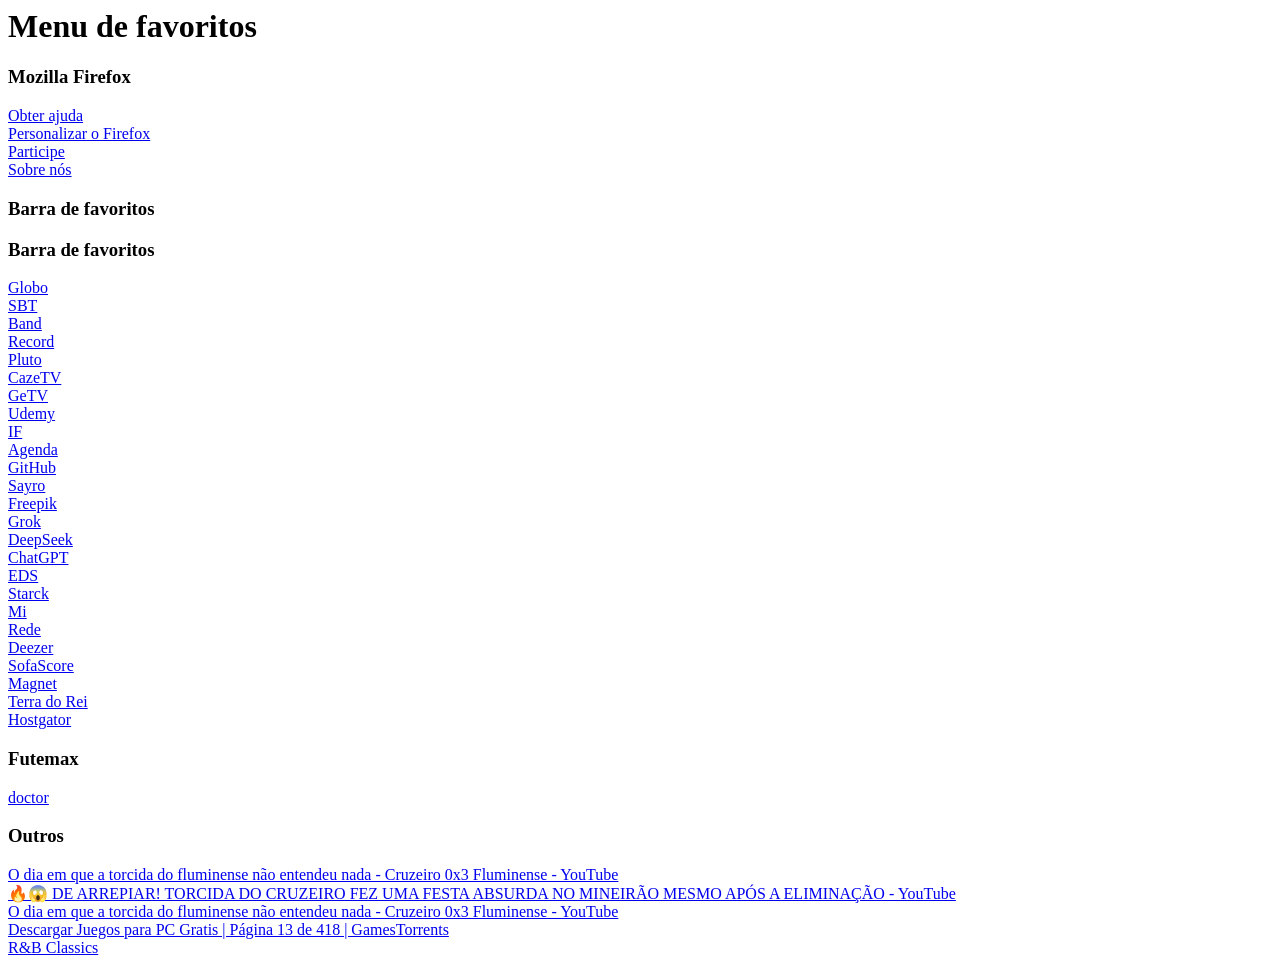
<file: scripts/windows/bookmarks 06-06-2026.html>
<!DOCTYPE NETSCAPE-Bookmark-file-1>
<!-- This is an automatically generated file.
     It will be read and overwritten.
     DO NOT EDIT! -->
<META HTTP-EQUIV="Content-Type" CONTENT="text/html; charset=UTF-8">
<meta http-equiv="Content-Security-Policy"
      content="default-src 'self'; script-src 'none'; img-src data: *; object-src 'none'"></meta>
<TITLE>Bookmarks</TITLE>
<H1>Menu de favoritos</H1>

<DL><p>
    <DT><H3 ADD_DATE="1780233932" LAST_MODIFIED="1780233932">Mozilla Firefox</H3>
    <DL><p>
        <DT><A HREF="https://support.mozilla.org/products/firefox" ADD_DATE="1780233932" LAST_MODIFIED="1780233932" ICON_URI="fake-favicon-uri:https://support.mozilla.org/products/firefox" ICON="[data-uri]">Obter ajuda</A>
        <DT><A HREF="https://support.mozilla.org/kb/customize-firefox-controls-buttons-and-toolbars?utm_source=firefox-browser&utm_medium=default-bookmarks&utm_campaign=customize" ADD_DATE="1780233932" LAST_MODIFIED="1780233932" ICON_URI="fake-favicon-uri:https://support.mozilla.org/kb/customize-firefox-controls-buttons-and-toolbars?utm_source=firefox-browser&utm_medium=default-bookmarks&utm_campaign=customize" ICON="[data-uri]">Personalizar o Firefox</A>
        <DT><A HREF="https://www.mozilla.org/contribute/" ADD_DATE="1780233932" LAST_MODIFIED="1780233932" ICON_URI="fake-favicon-uri:https://www.mozilla.org/contribute/" ICON="[data-uri]">Participe</A>
        <DT><A HREF="https://www.mozilla.org/about/" ADD_DATE="1780233932" LAST_MODIFIED="1780233932" ICON_URI="fake-favicon-uri:https://www.mozilla.org/about/" ICON="[data-uri]">Sobre nós</A>
    </DL><p>
    <DT><H3 ADD_DATE="1780234875" LAST_MODIFIED="1780234890">Barra de favoritos</H3>
    <DL><p>
    </DL><p>
    <DT><H3 ADD_DATE="1780233932" LAST_MODIFIED="1780745687" PERSONAL_TOOLBAR_FOLDER="true">Barra de favoritos</H3>
    <DL><p>
        <DT><A HREF="https://globoplay.globo.com/tv-globo/ao-vivo/6120663/" ADD_DATE="1731200000" LAST_MODIFIED="1780234890" ICON_URI="https://s3.glbimg.com/v1/AUTH_c7def7ff66fe4b13beac0810ffbf780f/secure/favicon-ccfc7b5.ico" ICON="[data-uri]">Globo</A>
        <DT><A HREF="https://www.sbt.com.br/ao-vivo" ADD_DATE="1731200000" LAST_MODIFIED="1780234890">SBT</A>
        <DT><A HREF="https://www.band.com.br/ao-vivo" ADD_DATE="1731200000" LAST_MODIFIED="1780234890">Band</A>
        <DT><A HREF="https://www.recordplus.com/account/login" ADD_DATE="1731200000" LAST_MODIFIED="1780234890" ICON_URI="https://www.recordplus.com/content/images/playplus/favicon.ico" ICON="[data-uri]">Record</A>
        <DT><A HREF="https://pluto.tv/br/live-tv/61b790b985706b00072cb797" ADD_DATE="1731200000" LAST_MODIFIED="1780234890" ICON_URI="https://pluto.tv/assets/images/favicon/regular-d820a2316e4e12a928e30d5ccb4318f1.png" ICON="[data-uri]">Pluto</A>
        <DT><A HREF="https://www.youtube.com/@CazeTV/streams" ADD_DATE="1731200000" LAST_MODIFIED="1780234890" ICON_URI="https://www.youtube.com/s/desktop/2c918e63/img/favicon.ico" ICON="[data-uri]">CazeTV</A>
        <DT><A HREF="https://www.youtube.com/@getv" ADD_DATE="1731200000" LAST_MODIFIED="1780234890" ICON_URI="https://www.youtube.com/s/desktop/2c918e63/img/favicon.ico" ICON="[data-uri]">GeTV</A>
        <DT><A HREF="https://www.udemy.com/" ADD_DATE="1731200000" LAST_MODIFIED="1780234890" ICON_URI="https://frontends.udemycdn.com/frontends-homepage/staticx/udemy/images/v8/favicon-16x16.png" ICON="[data-uri]">Udemy</A>
        <DT><A HREF="https://vestibular.ifsuldeminas.edu.br/" ADD_DATE="1731200000" LAST_MODIFIED="1780234890">IF</A>
        <DT><A HREF="https://ge.globo.com/agenda/#/futebol" ADD_DATE="1731200000" LAST_MODIFIED="1780234890" ICON_URI="https://s2.glbimg.com/Vh6qa8rSjjGcY1USFZ77aSHnIdY=/16x16/i.s3.glbimg.com/v1/AUTH_bc8228b6673f488aa253bbcb03c80ec5/internal_photos/bs/2020/R/Y/ZTubz4T1OYJ59I7fdKkQ/fav-icon-96-x-96.png" ICON="[data-uri]">Agenda</A>
        <DT><A HREF="https://github.com/markovivas" ADD_DATE="1731200000" LAST_MODIFIED="1780234890" ICON_URI="https://github.githubassets.com/favicons/favicon.svg" ICON="[data-uri]">GitHub</A>
        <DT><A HREF="https://beacons.ai/sayronews" ADD_DATE="1731200000" LAST_MODIFIED="1780234890">Sayro</A>
        <DT><A HREF="https://br.freepik.com/" ADD_DATE="1731200000" LAST_MODIFIED="1780234890" ICON_URI="https://cdn-front.freepik.com/favicons/favicon.svg?v=2" ICON="[data-uri]">Freepik</A>
        <DT><A HREF="https://grok.com/" ADD_DATE="1731200000" LAST_MODIFIED="1780234890" ICON_URI="https://grok.com/images/favicon.svg" ICON="[data-uri]">Grok</A>
        <DT><A HREF="https://chat.deepseek.com/sign_in" ADD_DATE="1731200000" LAST_MODIFIED="1780234890" ICON_URI="https://chat.deepseek.com/favicon.svg" ICON="[data-uri]">DeepSeek</A>
        <DT><A HREF="https://chatgpt.com/" ADD_DATE="1731200000" LAST_MODIFIED="1780234890" ICON_URI="https://chatgpt.com/cdn/assets/favicon-l4nq08hd.svg" ICON="[data-uri]">ChatGPT</A>
        <DT><A HREF="https://esportesdasorte.bet.br/ptb/bet/main" ADD_DATE="1731200000" LAST_MODIFIED="1780234890">EDS</A>
        <DT><A HREF="https://www.starckfilmes-v11.com/" ADD_DATE="1731200000" LAST_MODIFIED="1780234890" ICON_URI="https://www.starckfilmes-v11.com/adjust-icon-32x32.png" ICON="[data-uri]">Starck</A>
        <DT><A HREF="https://us.i.mi.com/mobile/find#/" ADD_DATE="1731200000" LAST_MODIFIED="1780234890" ICON_URI="https://cdn.web-global.fds.api.mi-img.com/mcfe--fds-static-files/micloud-images/favicon.ico" ICON="[data-uri]">Mi</A>
        <DT><A HREF="https://redetorrent.com/" ADD_DATE="1731200000" LAST_MODIFIED="1780234890" ICON_URI="https://redetorrent.com/icone_site.png" ICON="[data-uri]">Rede</A>
        <DT><A HREF="https://www.deezer.com/br/" ADD_DATE="1731200000" LAST_MODIFIED="1780234890" ICON_URI="https://cdn-files.dzcdn.net/cache/images/common/favicon/favicon-16x16.1e6ae1b5b7794f3e00c0.png" ICON="[data-uri]">Deezer</A>
        <DT><A HREF="https://www.sofascore.com/pt/" ADD_DATE="1731200000" LAST_MODIFIED="1780234890" ICON_URI="https://www.sofascore.com/_next/static/media/favicon.36eabe98.ico" ICON="[data-uri]">SofaScore</A>
        <DT><A HREF="https://addons.mozilla.org/pt-BR/firefox/addon/magnet-link-to-transmission/" ADD_DATE="1731200000" LAST_MODIFIED="1780234890" ICON_URI="https://addons.mozilla.org/favicon.ico?v=3" ICON="[data-uri]">Magnet</A>
        <DT><A HREF="https://www.instagram.com/terradoreioficial" ADD_DATE="1780229089" LAST_MODIFIED="1780234890" ICON_URI="https://static.cdninstagram.com/rsrc.php/yr/r/rzWiSjZRxk5.webp" ICON="[data-uri]">Terra do Rei</A>
        <DT><A HREF="https://cliente.hostgator.com.br/produtos" ADD_DATE="1780229664" LAST_MODIFIED="1780234890" ICON_URI="https://cliente.hostgator.com.br/assets/images/favicons/favicon.ico" ICON="[data-uri]">Hostgator</A>
        <DT><H3 ADD_DATE="1780168518" LAST_MODIFIED="1780234890">Futemax</H3>
        <DL><p>
            <DT><A HREF="https://futemax.doctor/" ADD_DATE="1780168510" LAST_MODIFIED="1780238274">doctor</A>
        </DL><p>
        <DT><H3 ADD_DATE="1780745675" LAST_MODIFIED="1780745687">Outros</H3>
        <DL><p>
            <DT><A HREF="https://www.youtube.com/watch?v=SprF4ZHfbKs" ADD_DATE="1780366909" LAST_MODIFIED="1780745679" ICON_URI="https://www.youtube.com/s/desktop/ba34cc3c/img/favicon.ico" ICON="[data-uri]">O dia em que a torcida do fluminense não entendeu nada - Cruzeiro 0x3 Fluminense - YouTube</A>
            <DT><A HREF="https://www.youtube.com/watch?v=bmxq0XjJXlI" ADD_DATE="1780366813" LAST_MODIFIED="1780745681" ICON_URI="https://www.youtube.com/s/desktop/ba34cc3c/img/favicon.ico" ICON="[data-uri]">🔥😱 DE ARREPIAR! TORCIDA DO CRUZEIRO FEZ UMA FESTA ABSURDA NO MINEIRÃO MESMO APÓS A ELIMINAÇÃO - YouTube</A>
            <DT><A HREF="https://www.youtube.com/watch?v=SprF4ZHfbKs" ADD_DATE="1780366988" LAST_MODIFIED="1780745682" ICON_URI="https://www.youtube.com/s/desktop/ba34cc3c/img/favicon.ico" ICON="[data-uri]">O dia em que a torcida do fluminense não entendeu nada - Cruzeiro 0x3 Fluminense - YouTube</A>
            <DT><A HREF="https://www.gamestorrents.app/juegos-pc/page/13/" ADD_DATE="1780538493" LAST_MODIFIED="1780745683" ICON_URI="https://www.gamestorrents.app/wp-content/themes/GamesTorrent/css/images/favicon.png" ICON="[data-uri]">Descargar Juegos para PC Gratis | Página 13 de 418 | GamesTorrents</A>
            <DT><A HREF="https://www.youtube.com/watch?v=qoStHAlR3Bc&list=RDqoStHAlR3Bc&start_radio=1" ADD_DATE="1780582129" LAST_MODIFIED="1780745687" ICON_URI="https://www.youtube.com/s/desktop/2c918e63/img/favicon.ico" ICON="[data-uri]">R&amp;B Classics</A>
        </DL><p>
    </DL><p>
</DL>
</file>
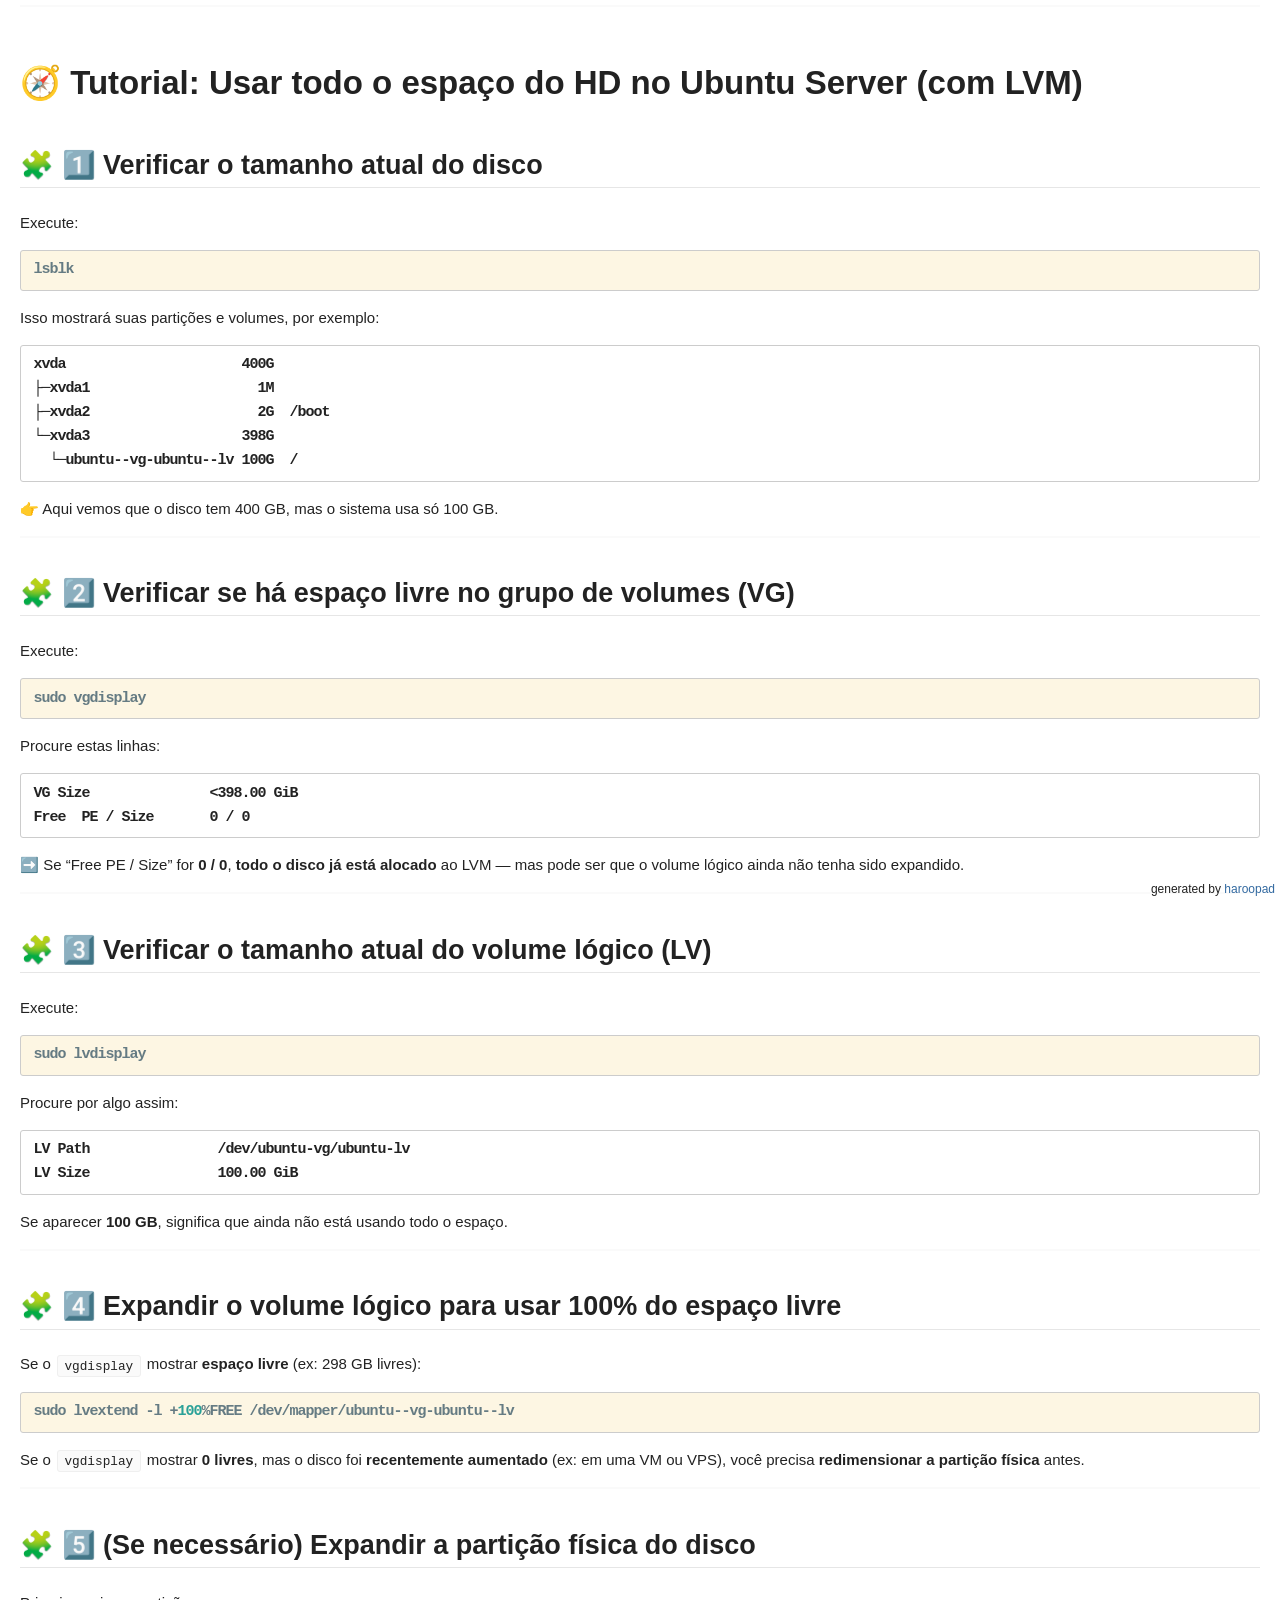
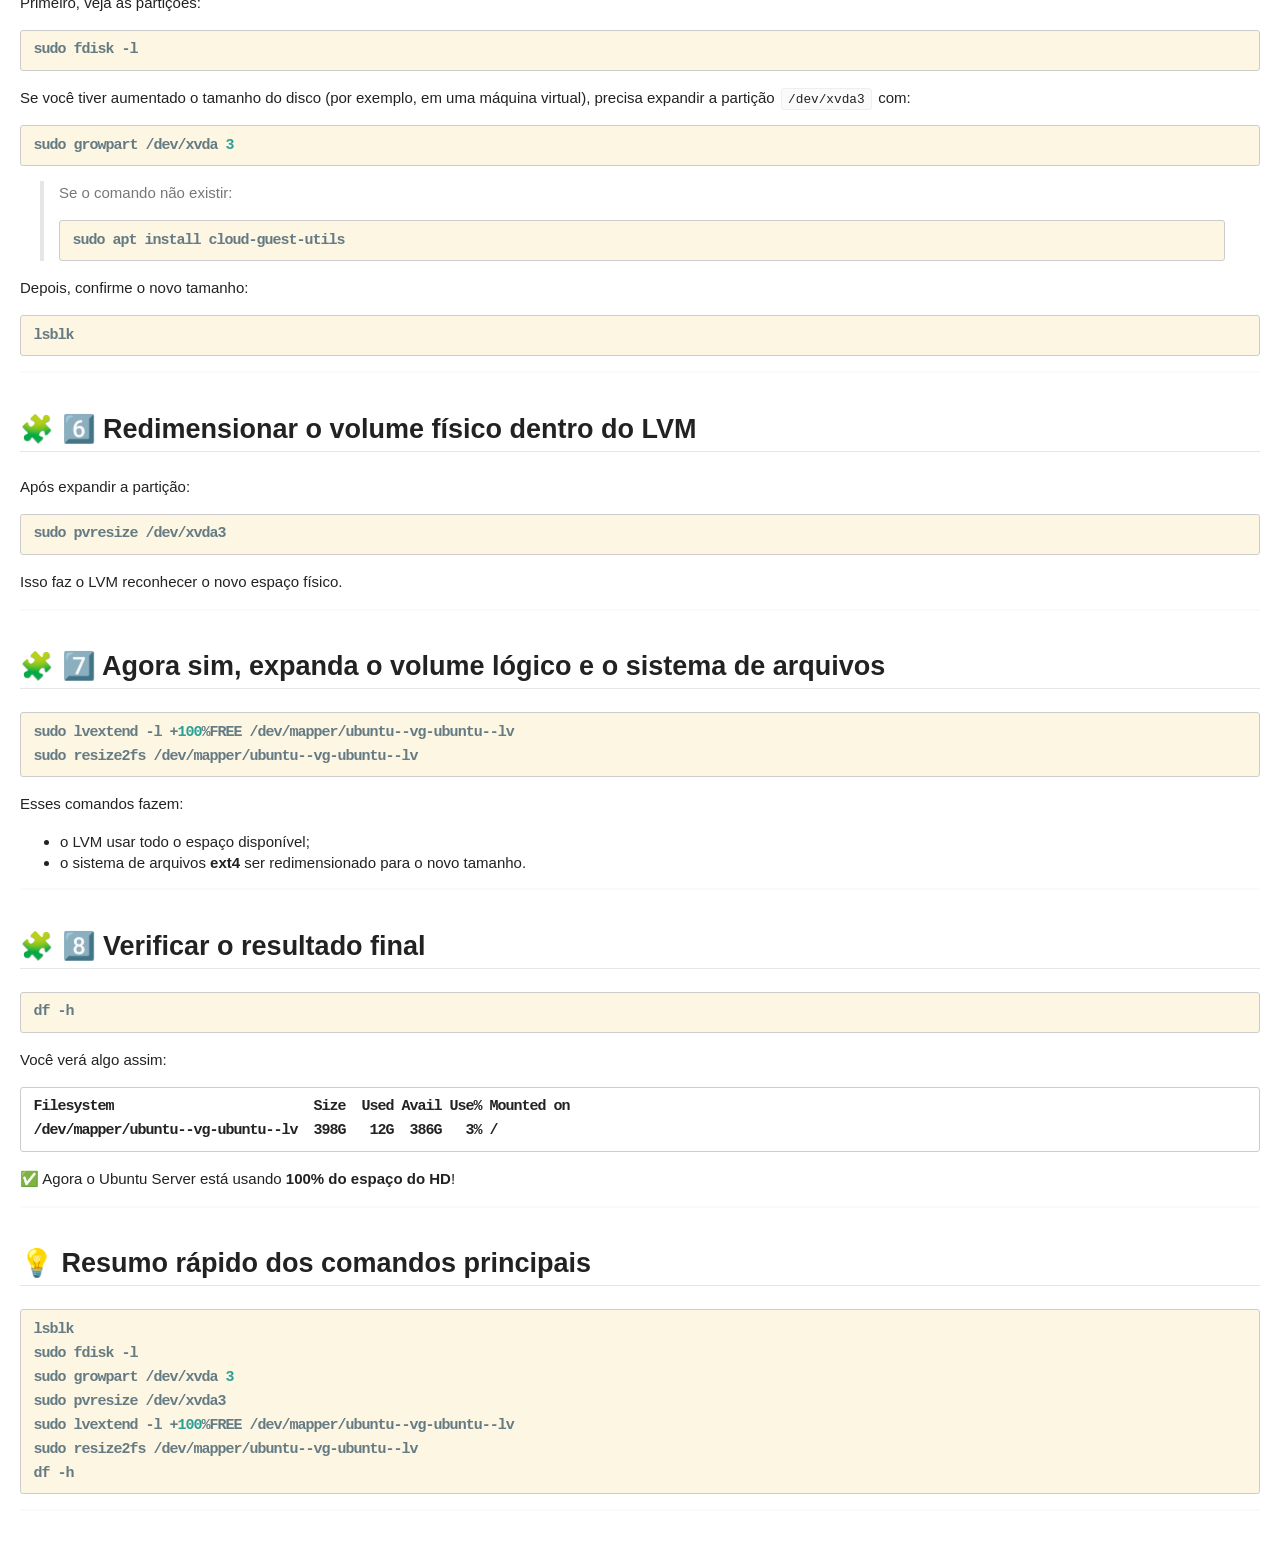
<file: scripts/windows/Espaco no HD.html>
<!DOCTYPE html>
<html>
<head>
  <meta http-equiv="Content-Type" content="text/html; charset=UTF-8" />
  <title>1huvBMPe1m.html</title>
  <meta name="generator" content="Haroopad 0.13.1" />
  <meta name="viewport" content="width=device-width, initial-scale=1.0">

  <style>div.oembedall-githubrepos{border:1px solid #DDD;border-radius:4px;list-style-type:none;margin:0 0 10px;padding:8px 10px 0;font:13.34px/1.4 helvetica,arial,freesans,clean,sans-serif;width:452px;background-color:#fff}div.oembedall-githubrepos .oembedall-body{background:-moz-linear-gradient(center top,#FAFAFA,#EFEFEF);background:-webkit-gradient(linear,left top,left bottom,from(#FAFAFA),to(#EFEFEF));border-bottom-left-radius:4px;border-bottom-right-radius:4px;border-top:1px solid #EEE;margin-left:-10px;margin-top:8px;padding:5px 10px;width:100%}div.oembedall-githubrepos h3{font-size:14px;margin:0;padding-left:18px;white-space:nowrap}div.oembedall-githubrepos p.oembedall-description{color:#444;font-size:12px;margin:0 0 3px}div.oembedall-githubrepos p.oembedall-updated-at{color:#888;font-size:11px;margin:0}div.oembedall-githubrepos ul.oembedall-repo-stats{border:none;float:right;font-size:11px;font-weight:700;padding-left:15px;position:relative;z-index:5;margin:0}div.oembedall-githubrepos ul.oembedall-repo-stats li{border:none;color:#666;display:inline-block;list-style-type:none;margin:0!important}div.oembedall-githubrepos ul.oembedall-repo-stats li a{background-color:transparent;border:none;color:#666!important;background-position:5px -2px;background-repeat:no-repeat;border-left:1px solid #DDD;display:inline-block;height:21px;line-height:21px;padding:0 5px 0 23px}div.oembedall-githubrepos ul.oembedall-repo-stats li:first-child a{border-left:medium none;margin-right:-3px}div.oembedall-githubrepos ul.oembedall-repo-stats li a:hover{background:5px -27px no-repeat #4183C4;color:#FFF!important;text-decoration:none}div.oembedall-githubrepos ul.oembedall-repo-stats li:first-child a:hover{border-bottom-left-radius:3px;border-top-left-radius:3px}ul.oembedall-repo-stats li:last-child a:hover{border-bottom-right-radius:3px;border-top-right-radius:3px}span.oembedall-closehide{background-color:#aaa;border-radius:2px;cursor:pointer;margin-right:3px}div.oembedall-container{margin-top:5px;text-align:left}.oembedall-ljuser{font-weight:700}.oembedall-ljuser img{vertical-align:bottom;border:0;padding-right:1px}.oembedall-stoqembed{border-bottom:1px dotted #999;float:left;overflow:hidden;width:730px;line-height:1;background:#FFF;color:#000;font-family:Arial,Liberation Sans,DejaVu Sans,sans-serif;font-size:80%;text-align:left;margin:0;padding:0}.oembedall-stoqembed a{color:#07C;text-decoration:none;margin:0;padding:0}.oembedall-stoqembed a:hover{text-decoration:underline}.oembedall-stoqembed a:visited{color:#4A6B82}.oembedall-stoqembed h3{font-family:Trebuchet MS,Liberation Sans,DejaVu Sans,sans-serif;font-size:130%;font-weight:700;margin:0;padding:0}.oembedall-stoqembed .oembedall-reputation-score{color:#444;font-size:120%;font-weight:700;margin-right:2px}.oembedall-stoqembed .oembedall-user-info{height:35px;width:185px}.oembedall-stoqembed .oembedall-user-info .oembedall-user-gravatar32{float:left;height:32px;width:32px}.oembedall-stoqembed .oembedall-user-info .oembedall-user-details{float:left;margin-left:5px;overflow:hidden;white-space:nowrap;width:145px}.oembedall-stoqembed .oembedall-question-hyperlink{font-weight:700}.oembedall-stoqembed .oembedall-stats{background:#EEE;margin:0 0 0 7px;padding:4px 7px 6px;width:58px}.oembedall-stoqembed .oembedall-statscontainer{float:left;margin-right:8px;width:86px}.oembedall-stoqembed .oembedall-votes{color:#555;padding:0 0 7px;text-align:center}.oembedall-stoqembed .oembedall-vote-count-post{font-size:240%;color:#808185;display:block;font-weight:700}.oembedall-stoqembed .oembedall-views{color:#999;padding-top:4px;text-align:center}.oembedall-stoqembed .oembedall-status{margin-top:-3px;padding:4px 0;text-align:center;background:#75845C;color:#FFF}.oembedall-stoqembed .oembedall-status strong{color:#FFF;display:block;font-size:140%}.oembedall-stoqembed .oembedall-summary{float:left;width:635px}.oembedall-stoqembed .oembedall-excerpt{line-height:1.2;margin:0;padding:0 0 5px}.oembedall-stoqembed .oembedall-tags{float:left;line-height:18px}.oembedall-stoqembed .oembedall-tags a:hover{text-decoration:none}.oembedall-stoqembed .oembedall-post-tag{background-color:#E0EAF1;border-bottom:1px solid #3E6D8E;border-right:1px solid #7F9FB6;color:#3E6D8E;font-size:90%;line-height:2.4;margin:2px 2px 2px 0;padding:3px 4px;text-decoration:none;white-space:nowrap}.oembedall-stoqembed .oembedall-post-tag:hover{background-color:#3E6D8E;border-bottom:1px solid #37607D;border-right:1px solid #37607D;color:#E0EAF1}.oembedall-stoqembed .oembedall-fr{float:right}.oembedall-stoqembed .oembedall-statsarrow{background-image:url(http://cdn.sstatic.net/stackoverflow/img/sprites.png?v=3);background-repeat:no-repeat;overflow:hidden;background-position:0 -435px;float:right;height:13px;margin-top:12px;width:7px}.oembedall-facebook1{border:1px solid #1A3C6C;padding:0;font:13.34px/1.4 verdana;width:500px}.oembedall-facebook2{background-color:#627add}.oembedall-facebook2 a{color:#e8e8e8;text-decoration:none}.oembedall-facebookBody{background-color:#fff;vertical-align:top;padding:5px}.oembedall-facebookBody .contents{display:inline-block;width:100%}.oembedall-facebookBody div img{float:left;margin-right:5px}div.oembedall-lanyard{-webkit-box-shadow:none;-webkit-transition-delay:0s;-webkit-transition-duration:.4000000059604645s;-webkit-transition-property:width;-webkit-transition-timing-function:cubic-bezier(0.42,0,.58,1);background-attachment:scroll;background-clip:border-box;background-color:transparent;background-image:none;background-origin:padding-box;border-width:0;box-shadow:none;color:#112644;display:block;float:left;font-family:'Trebuchet MS',Trebuchet,sans-serif;font-size:16px;height:253px;line-height:19px;margin:0;max-width:none;min-height:0;outline:#112644 0;overflow-x:visible;overflow-y:visible;padding:0;position:relative;text-align:left;vertical-align:baseline;width:804px}div.oembedall-lanyard .tagline{font-size:1.5em}div.oembedall-lanyard .wrapper{overflow:hidden;clear:both}div.oembedall-lanyard .split{float:left;display:inline}div.oembedall-lanyard .prominent-place .flag:active,div.oembedall-lanyard .prominent-place .flag:focus,div.oembedall-lanyard .prominent-place .flag:hover,div.oembedall-lanyard .prominent-place .flag:link,div.oembedall-lanyard .prominent-place .flag:visited{float:left;display:block;width:48px;height:48px;position:relative;top:-5px;margin-right:10px}div.oembedall-lanyard .place-context{font-size:.889em}div.oembedall-lanyard .prominent-place .sub-place{display:block}div.oembedall-lanyard .prominent-place{font-size:1.125em;line-height:1.1em;font-weight:400}div.oembedall-lanyard .main-date{color:#8CB4E0;font-weight:700;line-height:1.1}div.oembedall-lanyard .first{width:48.57%;margin:0 0 0 2.857%}.mermaid .label{color:#333}.node circle,.node polygon,.node rect{fill:#cde498;stroke:#13540c;stroke-width:1px}.edgePath .path{stroke:green;stroke-width:1.5px}.cluster rect{fill:#cdffb2;rx:40;stroke:#6eaa49;stroke-width:1px}.cluster text{fill:#333}.actor{stroke:#13540c;fill:#cde498}text.actor{fill:#000;stroke:none}.actor-line{stroke:grey}.messageLine0{stroke-width:1.5;stroke-dasharray:"2 2";marker-end:"url(#arrowhead)";stroke:#333}.messageLine1{stroke-width:1.5;stroke-dasharray:"2 2";stroke:#333}#arrowhead{fill:#333}#crosshead path{fill:#333!important;stroke:#333!important}.messageText{fill:#333;stroke:none}.labelBox{stroke:#326932;fill:#cde498}.labelText,.loopText{fill:#000;stroke:none}.loopLine{stroke-width:2;stroke-dasharray:"2 2";marker-end:"url(#arrowhead)";stroke:#326932}.note{stroke:#6eaa49;fill:#fff5ad}.noteText{fill:#000;stroke:none;font-family:'trebuchet ms',verdana,arial;font-size:14px}.section{stroke:none;opacity:.2}.section0,.section2{fill:#6eaa49}.section1,.section3{fill:#fff;opacity:.2}.sectionTitle0,.sectionTitle1,.sectionTitle2,.sectionTitle3{fill:#333}.sectionTitle{text-anchor:start;font-size:11px;text-height:14px}.grid .tick{stroke:lightgrey;opacity:.3;shape-rendering:crispEdges}.grid path{stroke-width:0}.today{fill:none;stroke:red;stroke-width:2px}.task{stroke-width:2}.taskText{text-anchor:middle;font-size:11px}.taskTextOutsideRight{fill:#000;text-anchor:start;font-size:11px}.taskTextOutsideLeft{fill:#000;text-anchor:end;font-size:11px}.taskText0,.taskText1,.taskText2,.taskText3{fill:#fff}.task0,.task1,.task2,.task3{fill:#487e3a;stroke:#13540c}.taskTextOutside0,.taskTextOutside1,.taskTextOutside2,.taskTextOutside3{fill:#000}.active0,.active1,.active2,.active3{fill:#cde498;stroke:#13540c}.activeText0,.activeText1,.activeText2,.activeText3{fill:#000!important}.done0,.done1,.done2,.done3{stroke:grey;fill:lightgrey;stroke-width:2}.doneText0,.doneText1,.doneText2,.doneText3{fill:#000!important}.crit0,.crit1,.crit2,.crit3{stroke:#f88;fill:red;stroke-width:2}.activeCrit0,.activeCrit1,.activeCrit2,.activeCrit3{stroke:#f88;fill:#cde498;stroke-width:2}.doneCrit0,.doneCrit1,.doneCrit2,.doneCrit3{stroke:#f88;fill:lightgrey;stroke-width:2;cursor:pointer;shape-rendering:crispEdges}.activeCritText0,.activeCritText1,.activeCritText2,.activeCritText3,.doneCritText0,.doneCritText1,.doneCritText2,.doneCritText3{fill:#000!important}.titleText{text-anchor:middle;font-size:18px;fill:#000}text{font-family:'trebuchet ms',verdana,arial;font-size:14px}html{height:100%}body{margin:0!important;padding:5px 20px 26px!important;background-color:#fff;font-family:"Lucida Grande","Segoe UI","Apple SD Gothic Neo","Malgun Gothic","Lucida Sans Unicode",Helvetica,Arial,sans-serif;font-size:.9em;overflow-x:hidden;overflow-y:auto}br,h1,h2,h3,h4,h5,h6{clear:both}hr.page{background:url([data-uri]) repeat-x;border:0;height:3px;padding:0}hr.underscore{border-top-style:dashed!important}body >:first-child{margin-top:0!important}img.plugin{box-shadow:0 1px 3px rgba(0,0,0,.1);border-radius:3px}iframe{border:0}figure{-webkit-margin-before:0;-webkit-margin-after:0;-webkit-margin-start:0;-webkit-margin-end:0}kbd{border:1px solid #aaa;-moz-border-radius:2px;-webkit-border-radius:2px;border-radius:2px;-moz-box-shadow:1px 2px 2px #ddd;-webkit-box-shadow:1px 2px 2px #ddd;box-shadow:1px 2px 2px #ddd;background-color:#f9f9f9;background-image:-moz-linear-gradient(top,#eee,#f9f9f9,#eee);background-image:-o-linear-gradient(top,#eee,#f9f9f9,#eee);background-image:-webkit-linear-gradient(top,#eee,#f9f9f9,#eee);background-image:linear-gradient(top,#eee,#f9f9f9,#eee);padding:1px 3px;font-family:inherit;font-size:.85em}.oembeded .oembed_photo{display:inline-block}img[data-echo]{margin:25px 0;width:100px;height:100px;background:url(../img/ajax.gif) center center no-repeat #fff}.spinner{display:inline-block;width:10px;height:10px;margin-bottom:-.1em;border:2px solid rgba(0,0,0,.5);border-top-color:transparent;border-radius:100%;-webkit-animation:spin 1s infinite linear;animation:spin 1s infinite linear}.spinner:after{content:'';display:block;width:0;height:0;position:absolute;top:-6px;left:0;border:4px solid transparent;border-bottom-color:rgba(0,0,0,.5);-webkit-transform:rotate(45deg);transform:rotate(45deg)}@-webkit-keyframes spin{to{-webkit-transform:rotate(360deg)}}@keyframes spin{to{transform:rotate(360deg)}}p.toc{margin:0!important}p.toc ul{padding-left:10px}p.toc>ul{padding:10px;margin:0 10px;display:inline-block;border:1px solid #ededed;border-radius:5px}p.toc li,p.toc ul{list-style-type:none}p.toc li{width:100%;padding:0;overflow:hidden}p.toc li a::after{content:"."}p.toc li a:before{content:"• "}p.toc h5{text-transform:uppercase}p.toc .title{float:left;padding-right:3px}p.toc .number{margin:0;float:right;padding-left:3px;background:#fff;display:none}input.task-list-item{margin-left:-1.62em}.markdown{font-family:"Hiragino Sans GB","Microsoft YaHei",STHeiti,SimSun,"Lucida Grande","Lucida Sans Unicode","Lucida Sans",'Segoe UI',AppleSDGothicNeo-Medium,'Malgun Gothic',Verdana,Tahoma,sans-serif;padding:20px}.markdown a{text-decoration:none;vertical-align:baseline}.markdown a:hover{text-decoration:underline}.markdown h1{font-size:2.2em;font-weight:700;margin:1.5em 0 1em}.markdown h2{font-size:1.8em;font-weight:700;margin:1.275em 0 .85em}.markdown h3{font-size:1.6em;font-weight:700;margin:1.125em 0 .75em}.markdown h4{font-size:1.4em;font-weight:700;margin:.99em 0 .66em}.markdown h5{font-size:1.2em;font-weight:700;margin:.855em 0 .57em}.markdown h6{font-size:1em;font-weight:700;margin:.75em 0 .5em}.markdown h1+p,.markdown h1:first-child,.markdown h2+p,.markdown h2:first-child,.markdown h3+p,.markdown h3:first-child,.markdown h4+p,.markdown h4:first-child,.markdown h5+p,.markdown h5:first-child,.markdown h6+p,.markdown h6:first-child{margin-top:0}.markdown hr{border:1px solid #ccc}.markdown p{margin:1em 0;word-wrap:break-word}.markdown ol{list-style-type:decimal}.markdown li{display:list-item;line-height:1.4em}.markdown blockquote{margin:1em 20px}.markdown blockquote>:first-child{margin-top:0}.markdown blockquote>:last-child{margin-bottom:0}.markdown blockquote cite:before{content:'\2014 \00A0'}.markdown .code{border-radius:3px;word-wrap:break-word}.markdown pre{border-radius:3px;word-wrap:break-word;border:1px solid #ccc;overflow:auto;padding:.5em}.markdown pre code{border:0;display:block}.markdown pre>code{font-family:Consolas,Inconsolata,Courier,monospace;font-weight:700;white-space:pre;margin:0}.markdown code{border-radius:3px;word-wrap:break-word;border:1px solid #ccc;padding:0 5px;margin:0 2px}.markdown img{max-width:100%}.markdown mark{color:#000;background-color:#fcf8e3}.markdown table{padding:0;border-collapse:collapse;border-spacing:0;margin-bottom:16px}.markdown table tr td,.markdown table tr th{border:1px solid #ccc;margin:0;padding:6px 13px}.markdown table tr th{font-weight:700}.markdown table tr th>:first-child{margin-top:0}.markdown table tr th>:last-child{margin-bottom:0}.markdown table tr td>:first-child{margin-top:0}.markdown table tr td>:last-child{margin-bottom:0}@import url(http://fonts.googleapis.com/css?family=Roboto+Condensed:300italic,400italic,700italic,400,300,700);.haroopad{padding:20px;color:#222;font-size:15px;font-family:"Roboto Condensed",Tauri,"Hiragino Sans GB","Microsoft YaHei",STHeiti,SimSun,"Lucida Grande","Lucida Sans Unicode","Lucida Sans",'Segoe UI',AppleSDGothicNeo-Medium,'Malgun Gothic',Verdana,Tahoma,sans-serif;background:#fff;line-height:1.6;-webkit-font-smoothing:antialiased}.haroopad a{color:#3269a0}.haroopad a:hover{color:#4183c4}.haroopad h2{border-bottom:1px solid #e6e6e6}.haroopad h6{color:#777}.haroopad hr{border:1px solid #e6e6e6}.haroopad blockquote>code,.haroopad h1>code,.haroopad h2>code,.haroopad h3>code,.haroopad h4>code,.haroopad h5>code,.haroopad h6>code,.haroopad li>code,.haroopad p>code,.haroopad td>code{font-family:Consolas,"Liberation Mono",Menlo,Courier,monospace;font-size:85%;background-color:rgba(0,0,0,.02);padding:.2em .5em;border:1px solid #efefef}.haroopad pre>code{font-size:1em;letter-spacing:-1px;font-weight:700}.haroopad blockquote{border-left:4px solid #e6e6e6;padding:0 15px;color:#777}.haroopad table{background-color:#fafafa}.haroopad table tr td,.haroopad table tr th{border:1px solid #e6e6e6}.haroopad table tr:nth-child(2n){background-color:#f2f2f2}.hljs{display:block;overflow-x:auto;padding:.5em;background:#fdf6e3;color:#657b83;-webkit-text-size-adjust:none}.diff .hljs-header,.hljs-comment,.hljs-doctype,.hljs-javadoc,.hljs-pi,.lisp .hljs-string{color:#93a1a1}.css .hljs-tag,.hljs-addition,.hljs-keyword,.hljs-request,.hljs-status,.hljs-winutils,.method,.nginx .hljs-title{color:#859900}.hljs-command,.hljs-dartdoc,.hljs-hexcolor,.hljs-link_url,.hljs-number,.hljs-phpdoc,.hljs-regexp,.hljs-rules .hljs-value,.hljs-string,.hljs-tag .hljs-value,.tex .hljs-formula{color:#2aa198}.css .hljs-function,.hljs-built_in,.hljs-chunk,.hljs-decorator,.hljs-id,.hljs-identifier,.hljs-localvars,.hljs-title,.vhdl .hljs-literal{color:#268bd2}.hljs-attribute,.hljs-class .hljs-title,.hljs-constant,.hljs-link_reference,.hljs-parent,.hljs-type,.hljs-variable,.lisp .hljs-body,.smalltalk .hljs-number{color:#b58900}.css .hljs-pseudo,.diff .hljs-change,.hljs-attr_selector,.hljs-cdata,.hljs-header,.hljs-pragma,.hljs-preprocessor,.hljs-preprocessor .hljs-keyword,.hljs-shebang,.hljs-special,.hljs-subst,.hljs-symbol,.hljs-symbol .hljs-string{color:#cb4b16}.hljs-deletion,.hljs-important{color:#dc322f}.hljs-link_label{color:#6c71c4}.tex .hljs-formula{background:#eee8d5}.MathJax_Hover_Frame{border-radius:.25em;-webkit-border-radius:.25em;-moz-border-radius:.25em;-khtml-border-radius:.25em;box-shadow:0 0 15px #83A;-webkit-box-shadow:0 0 15px #83A;-moz-box-shadow:0 0 15px #83A;-khtml-box-shadow:0 0 15px #83A;border:1px solid #A6D!important;display:inline-block;position:absolute}.MathJax_Hover_Arrow{position:absolute;width:15px;height:11px;cursor:pointer}#MathJax_About{position:fixed;left:50%;width:auto;text-align:center;border:3px outset;padding:1em 2em;background-color:#DDD;color:#000;cursor:default;font-family:message-box;font-size:120%;font-style:normal;text-indent:0;text-transform:none;line-height:normal;letter-spacing:normal;word-spacing:normal;word-wrap:normal;white-space:nowrap;float:none;z-index:201;border-radius:15px;-webkit-border-radius:15px;-moz-border-radius:15px;-khtml-border-radius:15px;box-shadow:0 10px 20px gray;-webkit-box-shadow:0 10px 20px gray;-moz-box-shadow:0 10px 20px gray;-khtml-box-shadow:0 10px 20px gray;filter:progid:DXImageTransform.Microsoft.dropshadow(OffX=2, OffY=2, Color='gray', Positive='true')}.MathJax_Menu{position:absolute;background-color:#fff;color:#000;width:auto;padding:2px;border:1px solid #CCC;margin:0;cursor:default;font:menu;text-align:left;text-indent:0;text-transform:none;line-height:normal;letter-spacing:normal;word-spacing:normal;word-wrap:normal;white-space:nowrap;float:none;z-index:201;box-shadow:0 10px 20px gray;-webkit-box-shadow:0 10px 20px gray;-moz-box-shadow:0 10px 20px gray;-khtml-box-shadow:0 10px 20px gray;filter:progid:DXImageTransform.Microsoft.dropshadow(OffX=2, OffY=2, Color='gray', Positive='true')}.MathJax_MenuItem{padding:2px 2em;background:0 0}.MathJax_MenuArrow{position:absolute;right:.5em;color:#666}.MathJax_MenuActive .MathJax_MenuArrow{color:#fff}.MathJax_MenuArrow.RTL{left:.5em;right:auto}.MathJax_MenuCheck{position:absolute;left:.7em}.MathJax_MenuCheck.RTL{right:.7em;left:auto}.MathJax_MenuRadioCheck{position:absolute;left:1em}.MathJax_MenuRadioCheck.RTL{right:1em;left:auto}.MathJax_MenuLabel{padding:2px 2em 4px 1.33em;font-style:italic}.MathJax_MenuRule{border-top:1px solid #CCC;margin:4px 1px 0}.MathJax_MenuDisabled{color:GrayText}.MathJax_MenuActive{background-color:Highlight;color:HighlightText}.MathJax_Menu_Close{position:absolute;width:31px;height:31px;top:-15px;left:-15px}#MathJax_Zoom{position:absolute;background-color:#F0F0F0;overflow:auto;display:block;z-index:301;padding:.5em;border:1px solid #000;margin:0;font-weight:400;font-style:normal;text-align:left;text-indent:0;text-transform:none;line-height:normal;letter-spacing:normal;word-spacing:normal;word-wrap:normal;white-space:nowrap;float:none;box-shadow:5px 5px 15px #AAA;-webkit-box-shadow:5px 5px 15px #AAA;-moz-box-shadow:5px 5px 15px #AAA;-khtml-box-shadow:5px 5px 15px #AAA;filter:progid:DXImageTransform.Microsoft.dropshadow(OffX=2, OffY=2, Color='gray', Positive='true')}#MathJax_ZoomOverlay{position:absolute;left:0;top:0;z-index:300;display:inline-block;width:100%;height:100%;border:0;padding:0;margin:0;background-color:#fff;opacity:0;filter:alpha(opacity=0)}#MathJax_ZoomFrame{position:relative;display:inline-block;height:0;width:0}#MathJax_ZoomEventTrap{position:absolute;left:0;top:0;z-index:302;display:inline-block;border:0;padding:0;margin:0;background-color:#fff;opacity:0;filter:alpha(opacity=0)}.MathJax_Preview{color:#888}#MathJax_Message{position:fixed;left:1px;bottom:2px;background-color:#E6E6E6;border:1px solid #959595;margin:0;padding:2px 8px;z-index:102;color:#000;font-size:80%;width:auto;white-space:nowrap}#MathJax_MSIE_Frame{position:absolute;top:0;left:0;width:0;z-index:101;border:0;margin:0;padding:0}.MathJax_Error{color:#C00;font-style:italic}footer{position:fixed;font-size:.8em;text-align:right;bottom:0;margin-left:-25px;height:20px;width:100%}</style>
</head>
<body class="markdown haroopad">
<hr class="section"><h1 id="🧭-**tutorial:-usar-todo-o-espaço-do-hd-no-ubuntu-server-(com-lvm)**"><a name="🧭-**tutorial:-usar-todo-o-espaço-do-hd-no-ubuntu-server-(com-lvm)**" href="#🧭-**tutorial:-usar-todo-o-espaço-do-hd-no-ubuntu-server-(com-lvm)**"></a>🧭 <strong>Tutorial: Usar todo o espaço do HD no Ubuntu Server (com LVM)</strong></h1><h2 id="🧩-**1️⃣-verificar-o-tamanho-atual-do-disco**"><a name="🧩-**1️⃣-verificar-o-tamanho-atual-do-disco**" href="#🧩-**1️⃣-verificar-o-tamanho-atual-do-disco**"></a>🧩 <strong>1️⃣ Verificar o tamanho atual do disco</strong></h2><p>Execute:</p><pre class="bash hljs"><code class="bash" data-origin="<pre><code class=&quot;bash&quot;>lsblk
</code></pre>">lsblk
</code></pre><p>Isso mostrará suas partições e volumes, por exemplo:</p><pre><code data-origin="<pre><code>xvda                      400G
├─xvda1                     1M
├─xvda2                     2G  /boot
└─xvda3                   398G
  └─ubuntu--vg-ubuntu--lv 100G  /
</code></pre>">xvda                      400G
├─xvda1                     1M
├─xvda2                     2G  /boot
└─xvda3                   398G
  └─ubuntu--vg-ubuntu--lv 100G  /
</code></pre><p>👉 Aqui vemos que o disco tem 400 GB, mas o sistema usa só 100 GB.</p><hr class="section"><h2 id="🧩-**2️⃣-verificar-se-há-espaço-livre-no-grupo-de-volumes-(vg)**"><a name="🧩-**2️⃣-verificar-se-há-espaço-livre-no-grupo-de-volumes-(vg)**" href="#🧩-**2️⃣-verificar-se-há-espaço-livre-no-grupo-de-volumes-(vg)**"></a>🧩 <strong>2️⃣ Verificar se há espaço livre no grupo de volumes (VG)</strong></h2><p>Execute:</p><pre class="bash hljs"><code class="bash" data-origin="<pre><code class=&quot;bash&quot;>sudo vgdisplay
</code></pre>">sudo vgdisplay
</code></pre><p>Procure estas linhas:</p><pre><code data-origin="<pre><code>VG Size               &amp;lt;398.00 GiB
Free  PE / Size       0 / 0
</code></pre>">VG Size               &lt;398.00 GiB
Free  PE / Size       0 / 0
</code></pre><p>➡️ Se “Free PE / Size” for <strong>0 / 0</strong>, <strong>todo o disco já está alocado</strong> ao LVM — mas pode ser que o volume lógico ainda não tenha sido expandido.</p><hr class="section"><h2 id="🧩-**3️⃣-verificar-o-tamanho-atual-do-volume-lógico-(lv)**"><a name="🧩-**3️⃣-verificar-o-tamanho-atual-do-volume-lógico-(lv)**" href="#🧩-**3️⃣-verificar-o-tamanho-atual-do-volume-lógico-(lv)**"></a>🧩 <strong>3️⃣ Verificar o tamanho atual do volume lógico (LV)</strong></h2><p>Execute:</p><pre class="bash hljs"><code class="bash" data-origin="<pre><code class=&quot;bash&quot;>sudo lvdisplay
</code></pre>">sudo lvdisplay
</code></pre><p>Procure por algo assim:</p><pre><code data-origin="<pre><code>LV Path                /dev/ubuntu-vg/ubuntu-lv
LV Size                100.00 GiB
</code></pre>">LV Path                /dev/ubuntu-vg/ubuntu-lv
LV Size                100.00 GiB
</code></pre><p>Se aparecer <strong>100 GB</strong>, significa que ainda não está usando todo o espaço.</p><hr class="section"><h2 id="🧩-**4️⃣-expandir-o-volume-lógico-para-usar-100%-do-espaço-livre**"><a name="🧩-**4️⃣-expandir-o-volume-lógico-para-usar-100%-do-espaço-livre**" href="#🧩-**4️⃣-expandir-o-volume-lógico-para-usar-100%-do-espaço-livre**"></a>🧩 <strong>4️⃣ Expandir o volume lógico para usar 100% do espaço livre</strong></h2><p>Se o <code>vgdisplay</code> mostrar <strong>espaço livre</strong> (ex: 298 GB livres):</p><pre class="bash hljs"><code class="bash" data-origin="<pre><code class=&quot;bash&quot;>sudo lvextend -l +100%FREE /dev/mapper/ubuntu--vg-ubuntu--lv
</code></pre>">sudo lvextend <span class="hljs-operator">-l</span> +<span class="hljs-number">100</span>%FREE /dev/mapper/ubuntu--vg-ubuntu--lv
</code></pre><p>Se o <code>vgdisplay</code> mostrar <strong>0 livres</strong>, mas o disco foi <strong>recentemente aumentado</strong> (ex: em uma VM ou VPS), você precisa <strong>redimensionar a partição física</strong> antes.</p><hr class="section"><h2 id="🧩-**5️⃣-(se-necessário)-expandir-a-partição-física-do-disco**"><a name="🧩-**5️⃣-(se-necessário)-expandir-a-partição-física-do-disco**" href="#🧩-**5️⃣-(se-necessário)-expandir-a-partição-física-do-disco**"></a>🧩 <strong>5️⃣ (Se necessário) Expandir a partição física do disco</strong></h2><p>Primeiro, veja as partições:</p><pre class="bash hljs"><code class="bash" data-origin="<pre><code class=&quot;bash&quot;>sudo fdisk -l
</code></pre>">sudo fdisk <span class="hljs-operator">-l</span>
</code></pre><p>Se você tiver aumentado o tamanho do disco (por exemplo, em uma máquina virtual), precisa expandir a partição <code>/dev/xvda3</code> com:</p><pre class="bash hljs"><code class="bash" data-origin="<pre><code class=&quot;bash&quot;>sudo growpart /dev/xvda 3
</code></pre>">sudo growpart /dev/xvda <span class="hljs-number">3</span>
</code></pre><blockquote>
<p>Se o comando não existir:</p>
<pre class="bash hljs"><code class="bash" data-origin="<pre><code class=&quot;bash&quot;>sudo apt install cloud-guest-utils
</code></pre>">sudo apt install cloud-guest-utils
</code></pre>
</blockquote><p>Depois, confirme o novo tamanho:</p><pre class="bash hljs"><code class="bash" data-origin="<pre><code class=&quot;bash&quot;>lsblk
</code></pre>">lsblk
</code></pre><hr class="section"><h2 id="🧩-**6️⃣-redimensionar-o-volume-físico-dentro-do-lvm**"><a name="🧩-**6️⃣-redimensionar-o-volume-físico-dentro-do-lvm**" href="#🧩-**6️⃣-redimensionar-o-volume-físico-dentro-do-lvm**"></a>🧩 <strong>6️⃣ Redimensionar o volume físico dentro do LVM</strong></h2><p>Após expandir a partição:</p><pre class="bash hljs"><code class="bash" data-origin="<pre><code class=&quot;bash&quot;>sudo pvresize /dev/xvda3
</code></pre>">sudo pvresize /dev/xvda3
</code></pre><p>Isso faz o LVM reconhecer o novo espaço físico.</p><hr class="section"><h2 id="🧩-**7️⃣-agora-sim,-expanda-o-volume-lógico-e-o-sistema-de-arquivos**"><a name="🧩-**7️⃣-agora-sim,-expanda-o-volume-lógico-e-o-sistema-de-arquivos**" href="#🧩-**7️⃣-agora-sim,-expanda-o-volume-lógico-e-o-sistema-de-arquivos**"></a>🧩 <strong>7️⃣ Agora sim, expanda o volume lógico e o sistema de arquivos</strong></h2><pre class="bash hljs"><code class="bash" data-origin="<pre><code class=&quot;bash&quot;>sudo lvextend -l +100%FREE /dev/mapper/ubuntu--vg-ubuntu--lv
sudo resize2fs /dev/mapper/ubuntu--vg-ubuntu--lv
</code></pre>">sudo lvextend <span class="hljs-operator">-l</span> +<span class="hljs-number">100</span>%FREE /dev/mapper/ubuntu--vg-ubuntu--lv
sudo resize2fs /dev/mapper/ubuntu--vg-ubuntu--lv
</code></pre><p>Esses comandos fazem:</p><ul>
<li>o LVM usar todo o espaço disponível;</li><li>o sistema de arquivos <strong>ext4</strong> ser redimensionado para o novo tamanho.</li></ul><hr class="section"><h2 id="🧩-**8️⃣-verificar-o-resultado-final**"><a name="🧩-**8️⃣-verificar-o-resultado-final**" href="#🧩-**8️⃣-verificar-o-resultado-final**"></a>🧩 <strong>8️⃣ Verificar o resultado final</strong></h2><pre class="bash hljs"><code class="bash" data-origin="<pre><code class=&quot;bash&quot;>df -h
</code></pre>">df -h
</code></pre><p>Você verá algo assim:</p><pre><code data-origin="<pre><code>Filesystem                         Size  Used Avail Use% Mounted on
/dev/mapper/ubuntu--vg-ubuntu--lv  398G   12G  386G   3% /
</code></pre>">Filesystem                         Size  Used Avail Use% Mounted on
/dev/mapper/ubuntu--vg-ubuntu--lv  398G   12G  386G   3% /
</code></pre><p>✅ Agora o Ubuntu Server está usando <strong>100% do espaço do HD</strong>!</p><hr class="section"><h2 id="💡-**resumo-rápido-dos-comandos-principais**"><a name="💡-**resumo-rápido-dos-comandos-principais**" href="#💡-**resumo-rápido-dos-comandos-principais**"></a>💡 <strong>Resumo rápido dos comandos principais</strong></h2><pre class="bash hljs"><code class="bash" data-origin="<pre><code class=&quot;bash&quot;>lsblk
sudo fdisk -l
sudo growpart /dev/xvda 3
sudo pvresize /dev/xvda3
sudo lvextend -l +100%FREE /dev/mapper/ubuntu--vg-ubuntu--lv
sudo resize2fs /dev/mapper/ubuntu--vg-ubuntu--lv
df -h
</code></pre>">lsblk
sudo fdisk <span class="hljs-operator">-l</span>
sudo growpart /dev/xvda <span class="hljs-number">3</span>
sudo pvresize /dev/xvda3
sudo lvextend <span class="hljs-operator">-l</span> +<span class="hljs-number">100</span>%FREE /dev/mapper/ubuntu--vg-ubuntu--lv
sudo resize2fs /dev/mapper/ubuntu--vg-ubuntu--lv
df -h
</code></pre><hr class="section">

<footer style="position:fixed; font-size:.8em; text-align:right; bottom:0px; margin-left:-25px; height:20px; width:100%;">generated by <a href="http://pad.haroopress.com" target="_blank">haroopad</a></footer>
</body>
</html>
</file>
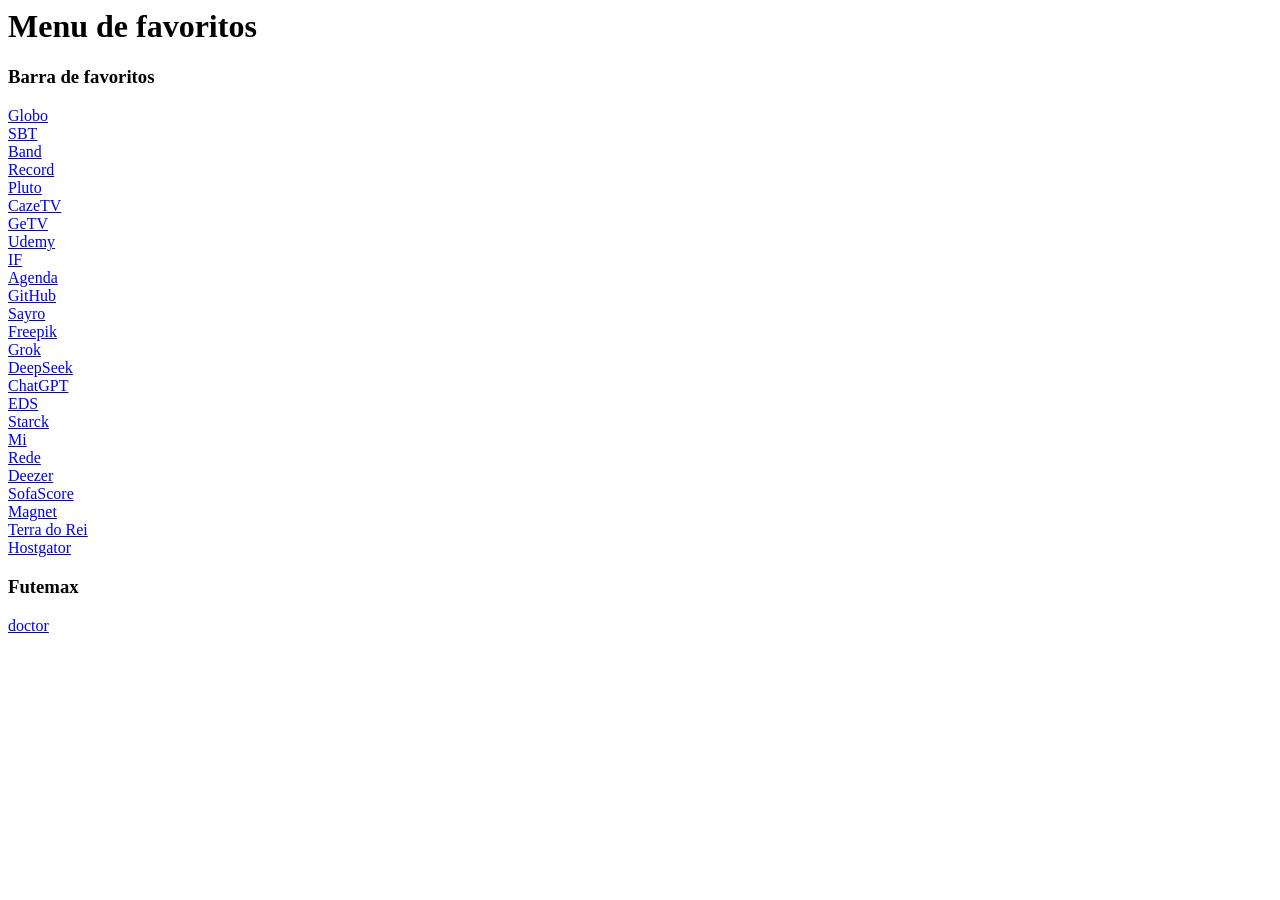
<file: scripts/windows/favoritos.html>
<!DOCTYPE NETSCAPE-Bookmark-file-1>
<!-- This is an automatically generated file.
     It will be read and overwritten.
     DO NOT EDIT! -->
<META HTTP-EQUIV="Content-Type" CONTENT="text/html; charset=UTF-8">
<meta http-equiv="Content-Security-Policy"
      content="default-src 'self'; script-src 'none'; img-src data: *; object-src 'none'"></meta>
<TITLE>Bookmarks</TITLE>
<H1>Menu de favoritos</H1>

<DL><p>
    <DT><H3 ADD_DATE="1780154274" LAST_MODIFIED="1780229677" PERSONAL_TOOLBAR_FOLDER="true">Barra de favoritos</H3>
    <DL><p>
        <DT><A HREF="https://globoplay.globo.com/tv-globo/ao-vivo/6120663/" ADD_DATE="1731200000" LAST_MODIFIED="1780168248" ICON_URI="https://s3.glbimg.com/v1/AUTH_c7def7ff66fe4b13beac0810ffbf780f/secure/favicon-ccfc7b5.ico" ICON="[data-uri]">Globo</A>
        <DT><A HREF="https://www.sbt.com.br/ao-vivo" ADD_DATE="1731200000" LAST_MODIFIED="1780168254">SBT</A>
        <DT><A HREF="https://www.band.com.br/ao-vivo" ADD_DATE="1731200000" LAST_MODIFIED="1780168451">Band</A>
        <DT><A HREF="https://www.recordplus.com/account/login" ADD_DATE="1731200000" LAST_MODIFIED="1780168458" ICON_URI="https://www.recordplus.com/content/images/playplus/favicon.ico" ICON="[data-uri]">Record</A>
        <DT><A HREF="https://pluto.tv/br/live-tv/61b790b985706b00072cb797" ADD_DATE="1731200000" LAST_MODIFIED="1780168466" ICON_URI="https://pluto.tv/assets/images/favicon/regular-d820a2316e4e12a928e30d5ccb4318f1.png" ICON="[data-uri]">Pluto</A>
        <DT><A HREF="https://www.youtube.com/@CazeTV/streams" ADD_DATE="1731200000" LAST_MODIFIED="1780168256" ICON_URI="https://www.youtube.com/s/desktop/2c918e63/img/favicon.ico" ICON="[data-uri]">CazeTV</A>
        <DT><A HREF="https://www.youtube.com/@getv" ADD_DATE="1731200000" LAST_MODIFIED="1780168258" ICON_URI="https://www.youtube.com/s/desktop/2c918e63/img/favicon.ico" ICON="[data-uri]">GeTV</A>
        <DT><A HREF="https://www.udemy.com/" ADD_DATE="1731200000" LAST_MODIFIED="1780168234" ICON_URI="https://frontends.udemycdn.com/frontends-homepage/staticx/udemy/images/v8/favicon-16x16.png" ICON="[data-uri]">Udemy</A>
        <DT><A HREF="https://vestibular.ifsuldeminas.edu.br/" ADD_DATE="1731200000" LAST_MODIFIED="1780168234">IF</A>
        <DT><A HREF="https://ge.globo.com/agenda/#/futebol" ADD_DATE="1731200000" LAST_MODIFIED="1780168234" ICON_URI="https://s2.glbimg.com/Vh6qa8rSjjGcY1USFZ77aSHnIdY=/16x16/i.s3.glbimg.com/v1/AUTH_bc8228b6673f488aa253bbcb03c80ec5/internal_photos/bs/2020/R/Y/ZTubz4T1OYJ59I7fdKkQ/fav-icon-96-x-96.png" ICON="[data-uri]">Agenda</A>
        <DT><A HREF="https://github.com/markovivas" ADD_DATE="1731200000" LAST_MODIFIED="1780168234" ICON_URI="https://github.githubassets.com/favicons/favicon.svg" ICON="[data-uri]">GitHub</A>
        <DT><A HREF="https://beacons.ai/sayronews" ADD_DATE="1731200000" LAST_MODIFIED="1780168234" ICON_URI="https://beacons.ai/favicon.ico" ICON="[data-uri]">Sayro</A>
        <DT><A HREF="https://br.freepik.com/" ADD_DATE="1731200000" LAST_MODIFIED="1780168234" ICON_URI="https://cdn-front.freepik.com/favicons/favicon.svg?v=2" ICON="[data-uri]">Freepik</A>
        <DT><A HREF="https://grok.com/" ADD_DATE="1731200000" LAST_MODIFIED="1780168234" ICON_URI="https://grok.com/images/favicon.svg" ICON="[data-uri]">Grok</A>
        <DT><A HREF="https://chat.deepseek.com/sign_in" ADD_DATE="1731200000" LAST_MODIFIED="1780168234" ICON_URI="https://chat.deepseek.com/favicon.svg" ICON="[data-uri]">DeepSeek</A>
        <DT><A HREF="https://chatgpt.com/" ADD_DATE="1731200000" LAST_MODIFIED="1780168234" ICON_URI="https://chatgpt.com/cdn/assets/favicon-l4nq08hd.svg" ICON="[data-uri]">ChatGPT</A>
        <DT><A HREF="https://esportesdasorte.bet.br/ptb/bet/main" ADD_DATE="1731200000" LAST_MODIFIED="1780168234">EDS</A>
        <DT><A HREF="https://www.starckfilmes-v11.com/" ADD_DATE="1731200000" LAST_MODIFIED="1780168234" ICON_URI="https://www.starckfilmes-v11.com/adjust-icon-32x32.png" ICON="[data-uri]">Starck</A>
        <DT><A HREF="https://us.i.mi.com/mobile/find#/" ADD_DATE="1731200000" LAST_MODIFIED="1780168234" ICON_URI="https://cdn.web-global.fds.api.mi-img.com/mcfe--fds-static-files/micloud-images/favicon.ico" ICON="[data-uri]">Mi</A>
        <DT><A HREF="https://redetorrent.com/" ADD_DATE="1731200000" LAST_MODIFIED="1780168234" ICON_URI="https://redetorrent.com/icone_site.png" ICON="[data-uri]">Rede</A>
        <DT><A HREF="https://www.deezer.com/br/" ADD_DATE="1731200000" LAST_MODIFIED="1780168234" ICON_URI="https://cdn-files.dzcdn.net/cache/images/common/favicon/favicon-16x16.1e6ae1b5b7794f3e00c0.png" ICON="[data-uri]">Deezer</A>
        <DT><A HREF="https://www.sofascore.com/pt/" ADD_DATE="1731200000" LAST_MODIFIED="1780168234" ICON_URI="https://www.sofascore.com/_next/static/media/favicon.36eabe98.ico" ICON="[data-uri]">SofaScore</A>
        <DT><A HREF="https://addons.mozilla.org/pt-BR/firefox/addon/magnet-link-to-transmission/" ADD_DATE="1731200000" LAST_MODIFIED="1780168234" ICON_URI="https://addons.mozilla.org/favicon.ico?v=3" ICON="[data-uri]">Magnet</A>
        <DT><A HREF="https://www.instagram.com/terradoreioficial" ADD_DATE="1780229089" LAST_MODIFIED="1780229115" ICON_URI="https://static.cdninstagram.com/rsrc.php/yr/r/rzWiSjZRxk5.webp" ICON="[data-uri]">Terra do Rei</A>
        <DT><A HREF="https://cliente.hostgator.com.br/produtos" ADD_DATE="1780229664" LAST_MODIFIED="1780229677" ICON_URI="https://cliente.hostgator.com.br/assets/images/favicons/favicon.ico" ICON="[data-uri]">Hostgator</A>
        <DT><H3 ADD_DATE="1780168518" LAST_MODIFIED="1780168521">Futemax</H3>
        <DL><p>
            <DT><A HREF="https://futemax.doctor/assistir-flamengo-rj-x-coritiba-ao-vivo-online-gratis-em-hd-30-05-2026/" ADD_DATE="1780168510" LAST_MODIFIED="1780168532" ICON_URI="https://futemax.doctor/wp-content/uploads/2026/01/cropped-logo4-32x32.png?v=1769193657" ICON="[data-uri]">doctor</A>
        </DL><p>
    </DL><p>
</DL>
</file>
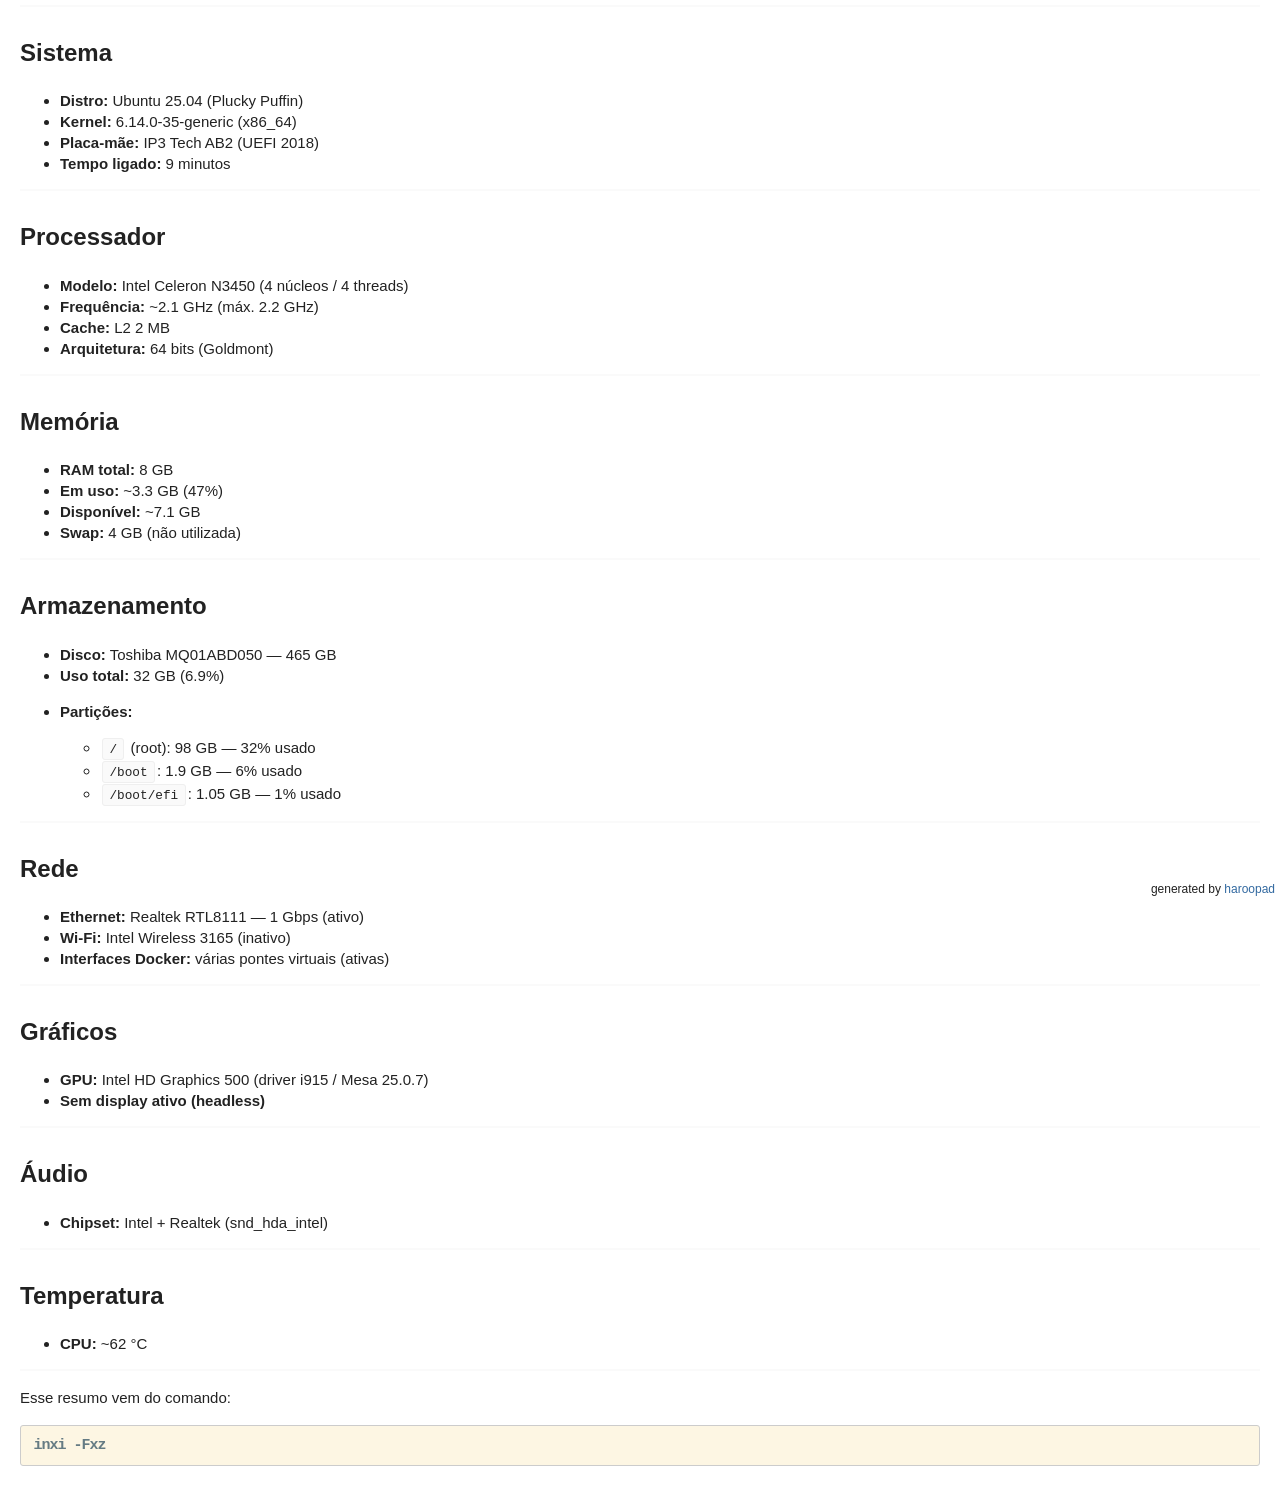
<file: scripts/windows/minpc.html>
<!DOCTYPE html>
<html>
<head>
  <meta http-equiv="Content-Type" content="text/html; charset=UTF-8" />
  <title>minpc.html</title>
  <meta name="generator" content="Haroopad 0.13.1" />
  <meta name="viewport" content="width=device-width, initial-scale=1.0">

  <style>div.oembedall-githubrepos{border:1px solid #DDD;border-radius:4px;list-style-type:none;margin:0 0 10px;padding:8px 10px 0;font:13.34px/1.4 helvetica,arial,freesans,clean,sans-serif;width:452px;background-color:#fff}div.oembedall-githubrepos .oembedall-body{background:-moz-linear-gradient(center top,#FAFAFA,#EFEFEF);background:-webkit-gradient(linear,left top,left bottom,from(#FAFAFA),to(#EFEFEF));border-bottom-left-radius:4px;border-bottom-right-radius:4px;border-top:1px solid #EEE;margin-left:-10px;margin-top:8px;padding:5px 10px;width:100%}div.oembedall-githubrepos h3{font-size:14px;margin:0;padding-left:18px;white-space:nowrap}div.oembedall-githubrepos p.oembedall-description{color:#444;font-size:12px;margin:0 0 3px}div.oembedall-githubrepos p.oembedall-updated-at{color:#888;font-size:11px;margin:0}div.oembedall-githubrepos ul.oembedall-repo-stats{border:none;float:right;font-size:11px;font-weight:700;padding-left:15px;position:relative;z-index:5;margin:0}div.oembedall-githubrepos ul.oembedall-repo-stats li{border:none;color:#666;display:inline-block;list-style-type:none;margin:0!important}div.oembedall-githubrepos ul.oembedall-repo-stats li a{background-color:transparent;border:none;color:#666!important;background-position:5px -2px;background-repeat:no-repeat;border-left:1px solid #DDD;display:inline-block;height:21px;line-height:21px;padding:0 5px 0 23px}div.oembedall-githubrepos ul.oembedall-repo-stats li:first-child a{border-left:medium none;margin-right:-3px}div.oembedall-githubrepos ul.oembedall-repo-stats li a:hover{background:5px -27px no-repeat #4183C4;color:#FFF!important;text-decoration:none}div.oembedall-githubrepos ul.oembedall-repo-stats li:first-child a:hover{border-bottom-left-radius:3px;border-top-left-radius:3px}ul.oembedall-repo-stats li:last-child a:hover{border-bottom-right-radius:3px;border-top-right-radius:3px}span.oembedall-closehide{background-color:#aaa;border-radius:2px;cursor:pointer;margin-right:3px}div.oembedall-container{margin-top:5px;text-align:left}.oembedall-ljuser{font-weight:700}.oembedall-ljuser img{vertical-align:bottom;border:0;padding-right:1px}.oembedall-stoqembed{border-bottom:1px dotted #999;float:left;overflow:hidden;width:730px;line-height:1;background:#FFF;color:#000;font-family:Arial,Liberation Sans,DejaVu Sans,sans-serif;font-size:80%;text-align:left;margin:0;padding:0}.oembedall-stoqembed a{color:#07C;text-decoration:none;margin:0;padding:0}.oembedall-stoqembed a:hover{text-decoration:underline}.oembedall-stoqembed a:visited{color:#4A6B82}.oembedall-stoqembed h3{font-family:Trebuchet MS,Liberation Sans,DejaVu Sans,sans-serif;font-size:130%;font-weight:700;margin:0;padding:0}.oembedall-stoqembed .oembedall-reputation-score{color:#444;font-size:120%;font-weight:700;margin-right:2px}.oembedall-stoqembed .oembedall-user-info{height:35px;width:185px}.oembedall-stoqembed .oembedall-user-info .oembedall-user-gravatar32{float:left;height:32px;width:32px}.oembedall-stoqembed .oembedall-user-info .oembedall-user-details{float:left;margin-left:5px;overflow:hidden;white-space:nowrap;width:145px}.oembedall-stoqembed .oembedall-question-hyperlink{font-weight:700}.oembedall-stoqembed .oembedall-stats{background:#EEE;margin:0 0 0 7px;padding:4px 7px 6px;width:58px}.oembedall-stoqembed .oembedall-statscontainer{float:left;margin-right:8px;width:86px}.oembedall-stoqembed .oembedall-votes{color:#555;padding:0 0 7px;text-align:center}.oembedall-stoqembed .oembedall-vote-count-post{font-size:240%;color:#808185;display:block;font-weight:700}.oembedall-stoqembed .oembedall-views{color:#999;padding-top:4px;text-align:center}.oembedall-stoqembed .oembedall-status{margin-top:-3px;padding:4px 0;text-align:center;background:#75845C;color:#FFF}.oembedall-stoqembed .oembedall-status strong{color:#FFF;display:block;font-size:140%}.oembedall-stoqembed .oembedall-summary{float:left;width:635px}.oembedall-stoqembed .oembedall-excerpt{line-height:1.2;margin:0;padding:0 0 5px}.oembedall-stoqembed .oembedall-tags{float:left;line-height:18px}.oembedall-stoqembed .oembedall-tags a:hover{text-decoration:none}.oembedall-stoqembed .oembedall-post-tag{background-color:#E0EAF1;border-bottom:1px solid #3E6D8E;border-right:1px solid #7F9FB6;color:#3E6D8E;font-size:90%;line-height:2.4;margin:2px 2px 2px 0;padding:3px 4px;text-decoration:none;white-space:nowrap}.oembedall-stoqembed .oembedall-post-tag:hover{background-color:#3E6D8E;border-bottom:1px solid #37607D;border-right:1px solid #37607D;color:#E0EAF1}.oembedall-stoqembed .oembedall-fr{float:right}.oembedall-stoqembed .oembedall-statsarrow{background-image:url(http://cdn.sstatic.net/stackoverflow/img/sprites.png?v=3);background-repeat:no-repeat;overflow:hidden;background-position:0 -435px;float:right;height:13px;margin-top:12px;width:7px}.oembedall-facebook1{border:1px solid #1A3C6C;padding:0;font:13.34px/1.4 verdana;width:500px}.oembedall-facebook2{background-color:#627add}.oembedall-facebook2 a{color:#e8e8e8;text-decoration:none}.oembedall-facebookBody{background-color:#fff;vertical-align:top;padding:5px}.oembedall-facebookBody .contents{display:inline-block;width:100%}.oembedall-facebookBody div img{float:left;margin-right:5px}div.oembedall-lanyard{-webkit-box-shadow:none;-webkit-transition-delay:0s;-webkit-transition-duration:.4000000059604645s;-webkit-transition-property:width;-webkit-transition-timing-function:cubic-bezier(0.42,0,.58,1);background-attachment:scroll;background-clip:border-box;background-color:transparent;background-image:none;background-origin:padding-box;border-width:0;box-shadow:none;color:#112644;display:block;float:left;font-family:'Trebuchet MS',Trebuchet,sans-serif;font-size:16px;height:253px;line-height:19px;margin:0;max-width:none;min-height:0;outline:#112644 0;overflow-x:visible;overflow-y:visible;padding:0;position:relative;text-align:left;vertical-align:baseline;width:804px}div.oembedall-lanyard .tagline{font-size:1.5em}div.oembedall-lanyard .wrapper{overflow:hidden;clear:both}div.oembedall-lanyard .split{float:left;display:inline}div.oembedall-lanyard .prominent-place .flag:active,div.oembedall-lanyard .prominent-place .flag:focus,div.oembedall-lanyard .prominent-place .flag:hover,div.oembedall-lanyard .prominent-place .flag:link,div.oembedall-lanyard .prominent-place .flag:visited{float:left;display:block;width:48px;height:48px;position:relative;top:-5px;margin-right:10px}div.oembedall-lanyard .place-context{font-size:.889em}div.oembedall-lanyard .prominent-place .sub-place{display:block}div.oembedall-lanyard .prominent-place{font-size:1.125em;line-height:1.1em;font-weight:400}div.oembedall-lanyard .main-date{color:#8CB4E0;font-weight:700;line-height:1.1}div.oembedall-lanyard .first{width:48.57%;margin:0 0 0 2.857%}.mermaid .label{color:#333}.node circle,.node polygon,.node rect{fill:#cde498;stroke:#13540c;stroke-width:1px}.edgePath .path{stroke:green;stroke-width:1.5px}.cluster rect{fill:#cdffb2;rx:40;stroke:#6eaa49;stroke-width:1px}.cluster text{fill:#333}.actor{stroke:#13540c;fill:#cde498}text.actor{fill:#000;stroke:none}.actor-line{stroke:grey}.messageLine0{stroke-width:1.5;stroke-dasharray:"2 2";marker-end:"url(#arrowhead)";stroke:#333}.messageLine1{stroke-width:1.5;stroke-dasharray:"2 2";stroke:#333}#arrowhead{fill:#333}#crosshead path{fill:#333!important;stroke:#333!important}.messageText{fill:#333;stroke:none}.labelBox{stroke:#326932;fill:#cde498}.labelText,.loopText{fill:#000;stroke:none}.loopLine{stroke-width:2;stroke-dasharray:"2 2";marker-end:"url(#arrowhead)";stroke:#326932}.note{stroke:#6eaa49;fill:#fff5ad}.noteText{fill:#000;stroke:none;font-family:'trebuchet ms',verdana,arial;font-size:14px}.section{stroke:none;opacity:.2}.section0,.section2{fill:#6eaa49}.section1,.section3{fill:#fff;opacity:.2}.sectionTitle0,.sectionTitle1,.sectionTitle2,.sectionTitle3{fill:#333}.sectionTitle{text-anchor:start;font-size:11px;text-height:14px}.grid .tick{stroke:lightgrey;opacity:.3;shape-rendering:crispEdges}.grid path{stroke-width:0}.today{fill:none;stroke:red;stroke-width:2px}.task{stroke-width:2}.taskText{text-anchor:middle;font-size:11px}.taskTextOutsideRight{fill:#000;text-anchor:start;font-size:11px}.taskTextOutsideLeft{fill:#000;text-anchor:end;font-size:11px}.taskText0,.taskText1,.taskText2,.taskText3{fill:#fff}.task0,.task1,.task2,.task3{fill:#487e3a;stroke:#13540c}.taskTextOutside0,.taskTextOutside1,.taskTextOutside2,.taskTextOutside3{fill:#000}.active0,.active1,.active2,.active3{fill:#cde498;stroke:#13540c}.activeText0,.activeText1,.activeText2,.activeText3{fill:#000!important}.done0,.done1,.done2,.done3{stroke:grey;fill:lightgrey;stroke-width:2}.doneText0,.doneText1,.doneText2,.doneText3{fill:#000!important}.crit0,.crit1,.crit2,.crit3{stroke:#f88;fill:red;stroke-width:2}.activeCrit0,.activeCrit1,.activeCrit2,.activeCrit3{stroke:#f88;fill:#cde498;stroke-width:2}.doneCrit0,.doneCrit1,.doneCrit2,.doneCrit3{stroke:#f88;fill:lightgrey;stroke-width:2;cursor:pointer;shape-rendering:crispEdges}.activeCritText0,.activeCritText1,.activeCritText2,.activeCritText3,.doneCritText0,.doneCritText1,.doneCritText2,.doneCritText3{fill:#000!important}.titleText{text-anchor:middle;font-size:18px;fill:#000}text{font-family:'trebuchet ms',verdana,arial;font-size:14px}html{height:100%}body{margin:0!important;padding:5px 20px 26px!important;background-color:#fff;font-family:"Lucida Grande","Segoe UI","Apple SD Gothic Neo","Malgun Gothic","Lucida Sans Unicode",Helvetica,Arial,sans-serif;font-size:.9em;overflow-x:hidden;overflow-y:auto}br,h1,h2,h3,h4,h5,h6{clear:both}hr.page{background:url([data-uri]) repeat-x;border:0;height:3px;padding:0}hr.underscore{border-top-style:dashed!important}body >:first-child{margin-top:0!important}img.plugin{box-shadow:0 1px 3px rgba(0,0,0,.1);border-radius:3px}iframe{border:0}figure{-webkit-margin-before:0;-webkit-margin-after:0;-webkit-margin-start:0;-webkit-margin-end:0}kbd{border:1px solid #aaa;-moz-border-radius:2px;-webkit-border-radius:2px;border-radius:2px;-moz-box-shadow:1px 2px 2px #ddd;-webkit-box-shadow:1px 2px 2px #ddd;box-shadow:1px 2px 2px #ddd;background-color:#f9f9f9;background-image:-moz-linear-gradient(top,#eee,#f9f9f9,#eee);background-image:-o-linear-gradient(top,#eee,#f9f9f9,#eee);background-image:-webkit-linear-gradient(top,#eee,#f9f9f9,#eee);background-image:linear-gradient(top,#eee,#f9f9f9,#eee);padding:1px 3px;font-family:inherit;font-size:.85em}.oembeded .oembed_photo{display:inline-block}img[data-echo]{margin:25px 0;width:100px;height:100px;background:url(../img/ajax.gif) center center no-repeat #fff}.spinner{display:inline-block;width:10px;height:10px;margin-bottom:-.1em;border:2px solid rgba(0,0,0,.5);border-top-color:transparent;border-radius:100%;-webkit-animation:spin 1s infinite linear;animation:spin 1s infinite linear}.spinner:after{content:'';display:block;width:0;height:0;position:absolute;top:-6px;left:0;border:4px solid transparent;border-bottom-color:rgba(0,0,0,.5);-webkit-transform:rotate(45deg);transform:rotate(45deg)}@-webkit-keyframes spin{to{-webkit-transform:rotate(360deg)}}@keyframes spin{to{transform:rotate(360deg)}}p.toc{margin:0!important}p.toc ul{padding-left:10px}p.toc>ul{padding:10px;margin:0 10px;display:inline-block;border:1px solid #ededed;border-radius:5px}p.toc li,p.toc ul{list-style-type:none}p.toc li{width:100%;padding:0;overflow:hidden}p.toc li a::after{content:"."}p.toc li a:before{content:"• "}p.toc h5{text-transform:uppercase}p.toc .title{float:left;padding-right:3px}p.toc .number{margin:0;float:right;padding-left:3px;background:#fff;display:none}input.task-list-item{margin-left:-1.62em}.markdown{font-family:"Hiragino Sans GB","Microsoft YaHei",STHeiti,SimSun,"Lucida Grande","Lucida Sans Unicode","Lucida Sans",'Segoe UI',AppleSDGothicNeo-Medium,'Malgun Gothic',Verdana,Tahoma,sans-serif;padding:20px}.markdown a{text-decoration:none;vertical-align:baseline}.markdown a:hover{text-decoration:underline}.markdown h1{font-size:2.2em;font-weight:700;margin:1.5em 0 1em}.markdown h2{font-size:1.8em;font-weight:700;margin:1.275em 0 .85em}.markdown h3{font-size:1.6em;font-weight:700;margin:1.125em 0 .75em}.markdown h4{font-size:1.4em;font-weight:700;margin:.99em 0 .66em}.markdown h5{font-size:1.2em;font-weight:700;margin:.855em 0 .57em}.markdown h6{font-size:1em;font-weight:700;margin:.75em 0 .5em}.markdown h1+p,.markdown h1:first-child,.markdown h2+p,.markdown h2:first-child,.markdown h3+p,.markdown h3:first-child,.markdown h4+p,.markdown h4:first-child,.markdown h5+p,.markdown h5:first-child,.markdown h6+p,.markdown h6:first-child{margin-top:0}.markdown hr{border:1px solid #ccc}.markdown p{margin:1em 0;word-wrap:break-word}.markdown ol{list-style-type:decimal}.markdown li{display:list-item;line-height:1.4em}.markdown blockquote{margin:1em 20px}.markdown blockquote>:first-child{margin-top:0}.markdown blockquote>:last-child{margin-bottom:0}.markdown blockquote cite:before{content:'\2014 \00A0'}.markdown .code{border-radius:3px;word-wrap:break-word}.markdown pre{border-radius:3px;word-wrap:break-word;border:1px solid #ccc;overflow:auto;padding:.5em}.markdown pre code{border:0;display:block}.markdown pre>code{font-family:Consolas,Inconsolata,Courier,monospace;font-weight:700;white-space:pre;margin:0}.markdown code{border-radius:3px;word-wrap:break-word;border:1px solid #ccc;padding:0 5px;margin:0 2px}.markdown img{max-width:100%}.markdown mark{color:#000;background-color:#fcf8e3}.markdown table{padding:0;border-collapse:collapse;border-spacing:0;margin-bottom:16px}.markdown table tr td,.markdown table tr th{border:1px solid #ccc;margin:0;padding:6px 13px}.markdown table tr th{font-weight:700}.markdown table tr th>:first-child{margin-top:0}.markdown table tr th>:last-child{margin-bottom:0}.markdown table tr td>:first-child{margin-top:0}.markdown table tr td>:last-child{margin-bottom:0}@import url(http://fonts.googleapis.com/css?family=Roboto+Condensed:300italic,400italic,700italic,400,300,700);.haroopad{padding:20px;color:#222;font-size:15px;font-family:"Roboto Condensed",Tauri,"Hiragino Sans GB","Microsoft YaHei",STHeiti,SimSun,"Lucida Grande","Lucida Sans Unicode","Lucida Sans",'Segoe UI',AppleSDGothicNeo-Medium,'Malgun Gothic',Verdana,Tahoma,sans-serif;background:#fff;line-height:1.6;-webkit-font-smoothing:antialiased}.haroopad a{color:#3269a0}.haroopad a:hover{color:#4183c4}.haroopad h2{border-bottom:1px solid #e6e6e6}.haroopad h6{color:#777}.haroopad hr{border:1px solid #e6e6e6}.haroopad blockquote>code,.haroopad h1>code,.haroopad h2>code,.haroopad h3>code,.haroopad h4>code,.haroopad h5>code,.haroopad h6>code,.haroopad li>code,.haroopad p>code,.haroopad td>code{font-family:Consolas,"Liberation Mono",Menlo,Courier,monospace;font-size:85%;background-color:rgba(0,0,0,.02);padding:.2em .5em;border:1px solid #efefef}.haroopad pre>code{font-size:1em;letter-spacing:-1px;font-weight:700}.haroopad blockquote{border-left:4px solid #e6e6e6;padding:0 15px;color:#777}.haroopad table{background-color:#fafafa}.haroopad table tr td,.haroopad table tr th{border:1px solid #e6e6e6}.haroopad table tr:nth-child(2n){background-color:#f2f2f2}.hljs{display:block;overflow-x:auto;padding:.5em;background:#fdf6e3;color:#657b83;-webkit-text-size-adjust:none}.diff .hljs-header,.hljs-comment,.hljs-doctype,.hljs-javadoc,.hljs-pi,.lisp .hljs-string{color:#93a1a1}.css .hljs-tag,.hljs-addition,.hljs-keyword,.hljs-request,.hljs-status,.hljs-winutils,.method,.nginx .hljs-title{color:#859900}.hljs-command,.hljs-dartdoc,.hljs-hexcolor,.hljs-link_url,.hljs-number,.hljs-phpdoc,.hljs-regexp,.hljs-rules .hljs-value,.hljs-string,.hljs-tag .hljs-value,.tex .hljs-formula{color:#2aa198}.css .hljs-function,.hljs-built_in,.hljs-chunk,.hljs-decorator,.hljs-id,.hljs-identifier,.hljs-localvars,.hljs-title,.vhdl .hljs-literal{color:#268bd2}.hljs-attribute,.hljs-class .hljs-title,.hljs-constant,.hljs-link_reference,.hljs-parent,.hljs-type,.hljs-variable,.lisp .hljs-body,.smalltalk .hljs-number{color:#b58900}.css .hljs-pseudo,.diff .hljs-change,.hljs-attr_selector,.hljs-cdata,.hljs-header,.hljs-pragma,.hljs-preprocessor,.hljs-preprocessor .hljs-keyword,.hljs-shebang,.hljs-special,.hljs-subst,.hljs-symbol,.hljs-symbol .hljs-string{color:#cb4b16}.hljs-deletion,.hljs-important{color:#dc322f}.hljs-link_label{color:#6c71c4}.tex .hljs-formula{background:#eee8d5}.MathJax_Hover_Frame{border-radius:.25em;-webkit-border-radius:.25em;-moz-border-radius:.25em;-khtml-border-radius:.25em;box-shadow:0 0 15px #83A;-webkit-box-shadow:0 0 15px #83A;-moz-box-shadow:0 0 15px #83A;-khtml-box-shadow:0 0 15px #83A;border:1px solid #A6D!important;display:inline-block;position:absolute}.MathJax_Hover_Arrow{position:absolute;width:15px;height:11px;cursor:pointer}#MathJax_About{position:fixed;left:50%;width:auto;text-align:center;border:3px outset;padding:1em 2em;background-color:#DDD;color:#000;cursor:default;font-family:message-box;font-size:120%;font-style:normal;text-indent:0;text-transform:none;line-height:normal;letter-spacing:normal;word-spacing:normal;word-wrap:normal;white-space:nowrap;float:none;z-index:201;border-radius:15px;-webkit-border-radius:15px;-moz-border-radius:15px;-khtml-border-radius:15px;box-shadow:0 10px 20px gray;-webkit-box-shadow:0 10px 20px gray;-moz-box-shadow:0 10px 20px gray;-khtml-box-shadow:0 10px 20px gray;filter:progid:DXImageTransform.Microsoft.dropshadow(OffX=2, OffY=2, Color='gray', Positive='true')}.MathJax_Menu{position:absolute;background-color:#fff;color:#000;width:auto;padding:2px;border:1px solid #CCC;margin:0;cursor:default;font:menu;text-align:left;text-indent:0;text-transform:none;line-height:normal;letter-spacing:normal;word-spacing:normal;word-wrap:normal;white-space:nowrap;float:none;z-index:201;box-shadow:0 10px 20px gray;-webkit-box-shadow:0 10px 20px gray;-moz-box-shadow:0 10px 20px gray;-khtml-box-shadow:0 10px 20px gray;filter:progid:DXImageTransform.Microsoft.dropshadow(OffX=2, OffY=2, Color='gray', Positive='true')}.MathJax_MenuItem{padding:2px 2em;background:0 0}.MathJax_MenuArrow{position:absolute;right:.5em;color:#666}.MathJax_MenuActive .MathJax_MenuArrow{color:#fff}.MathJax_MenuArrow.RTL{left:.5em;right:auto}.MathJax_MenuCheck{position:absolute;left:.7em}.MathJax_MenuCheck.RTL{right:.7em;left:auto}.MathJax_MenuRadioCheck{position:absolute;left:1em}.MathJax_MenuRadioCheck.RTL{right:1em;left:auto}.MathJax_MenuLabel{padding:2px 2em 4px 1.33em;font-style:italic}.MathJax_MenuRule{border-top:1px solid #CCC;margin:4px 1px 0}.MathJax_MenuDisabled{color:GrayText}.MathJax_MenuActive{background-color:Highlight;color:HighlightText}.MathJax_Menu_Close{position:absolute;width:31px;height:31px;top:-15px;left:-15px}#MathJax_Zoom{position:absolute;background-color:#F0F0F0;overflow:auto;display:block;z-index:301;padding:.5em;border:1px solid #000;margin:0;font-weight:400;font-style:normal;text-align:left;text-indent:0;text-transform:none;line-height:normal;letter-spacing:normal;word-spacing:normal;word-wrap:normal;white-space:nowrap;float:none;box-shadow:5px 5px 15px #AAA;-webkit-box-shadow:5px 5px 15px #AAA;-moz-box-shadow:5px 5px 15px #AAA;-khtml-box-shadow:5px 5px 15px #AAA;filter:progid:DXImageTransform.Microsoft.dropshadow(OffX=2, OffY=2, Color='gray', Positive='true')}#MathJax_ZoomOverlay{position:absolute;left:0;top:0;z-index:300;display:inline-block;width:100%;height:100%;border:0;padding:0;margin:0;background-color:#fff;opacity:0;filter:alpha(opacity=0)}#MathJax_ZoomFrame{position:relative;display:inline-block;height:0;width:0}#MathJax_ZoomEventTrap{position:absolute;left:0;top:0;z-index:302;display:inline-block;border:0;padding:0;margin:0;background-color:#fff;opacity:0;filter:alpha(opacity=0)}.MathJax_Preview{color:#888}#MathJax_Message{position:fixed;left:1px;bottom:2px;background-color:#E6E6E6;border:1px solid #959595;margin:0;padding:2px 8px;z-index:102;color:#000;font-size:80%;width:auto;white-space:nowrap}#MathJax_MSIE_Frame{position:absolute;top:0;left:0;width:0;z-index:101;border:0;margin:0;padding:0}.MathJax_Error{color:#C00;font-style:italic}footer{position:fixed;font-size:.8em;text-align:right;bottom:0;margin-left:-25px;height:20px;width:100%}</style>
</head>
<body class="markdown haroopad">
<hr class="section"><h3 id="**sistema**"><a name="**sistema**" href="#**sistema**"></a><strong>Sistema</strong></h3><ul>
<li><strong>Distro:</strong> Ubuntu 25.04 (Plucky Puffin)</li><li><strong>Kernel:</strong> 6.14.0-35-generic (x86_64)</li><li><strong>Placa-mãe:</strong> IP3 Tech AB2 (UEFI 2018)</li><li><strong>Tempo ligado:</strong> 9 minutos</li></ul><hr class="section"><h3 id="**processador**"><a name="**processador**" href="#**processador**"></a><strong>Processador</strong></h3><ul>
<li><strong>Modelo:</strong> Intel Celeron N3450 (4 núcleos / 4 threads)</li><li><strong>Frequência:</strong> ~2.1 GHz (máx. 2.2 GHz)</li><li><strong>Cache:</strong> L2 2 MB</li><li><strong>Arquitetura:</strong> 64 bits (Goldmont)</li></ul><hr class="section"><h3 id="**memória**"><a name="**memória**" href="#**memória**"></a><strong>Memória</strong></h3><ul>
<li><strong>RAM total:</strong> 8 GB</li><li><strong>Em uso:</strong> ~3.3 GB (47%)</li><li><strong>Disponível:</strong> ~7.1 GB</li><li><strong>Swap:</strong> 4 GB (não utilizada)</li></ul><hr class="section"><h3 id="**armazenamento**"><a name="**armazenamento**" href="#**armazenamento**"></a><strong>Armazenamento</strong></h3><ul>
<li><strong>Disco:</strong> Toshiba MQ01ABD050 — 465 GB</li><li><strong>Uso total:</strong> 32 GB (6.9%)</li><li><p><strong>Partições:</strong></p>
<ul>
<li><code>/</code> (root): 98 GB — 32% usado</li><li><code>/boot</code>: 1.9 GB — 6% usado</li><li><code>/boot/efi</code>: 1.05 GB — 1% usado</li></ul>
</li></ul><hr class="section"><h3 id="**rede**"><a name="**rede**" href="#**rede**"></a><strong>Rede</strong></h3><ul>
<li><strong>Ethernet:</strong> Realtek RTL8111 — 1 Gbps (ativo)</li><li><strong>Wi-Fi:</strong> Intel Wireless 3165 (inativo)</li><li><strong>Interfaces Docker:</strong> várias pontes virtuais (ativas)</li></ul><hr class="section"><h3 id="**gráficos**"><a name="**gráficos**" href="#**gráficos**"></a><strong>Gráficos</strong></h3><ul>
<li><strong>GPU:</strong> Intel HD Graphics 500 (driver i915 / Mesa 25.0.7)</li><li><strong>Sem display ativo (headless)</strong></li></ul><hr class="section"><h3 id="**áudio**"><a name="**áudio**" href="#**áudio**"></a><strong>Áudio</strong></h3><ul>
<li><strong>Chipset:</strong> Intel + Realtek (snd_hda_intel)</li></ul><hr class="section"><h3 id="**temperatura**"><a name="**temperatura**" href="#**temperatura**"></a><strong>Temperatura</strong></h3><ul>
<li><strong>CPU:</strong> ~62 °C</li></ul><hr class="section"><p>Esse resumo vem do comando:</p><pre class="bash hljs"><code class="bash" data-origin="<pre><code class=&quot;bash&quot;>inxi -Fxz
</code></pre>">inxi -Fxz
</code></pre>

<footer style="position:fixed; font-size:.8em; text-align:right; bottom:0px; margin-left:-25px; height:20px; width:100%;">generated by <a href="http://pad.haroopress.com" target="_blank">haroopad</a></footer>
</body>
</html>
</file>
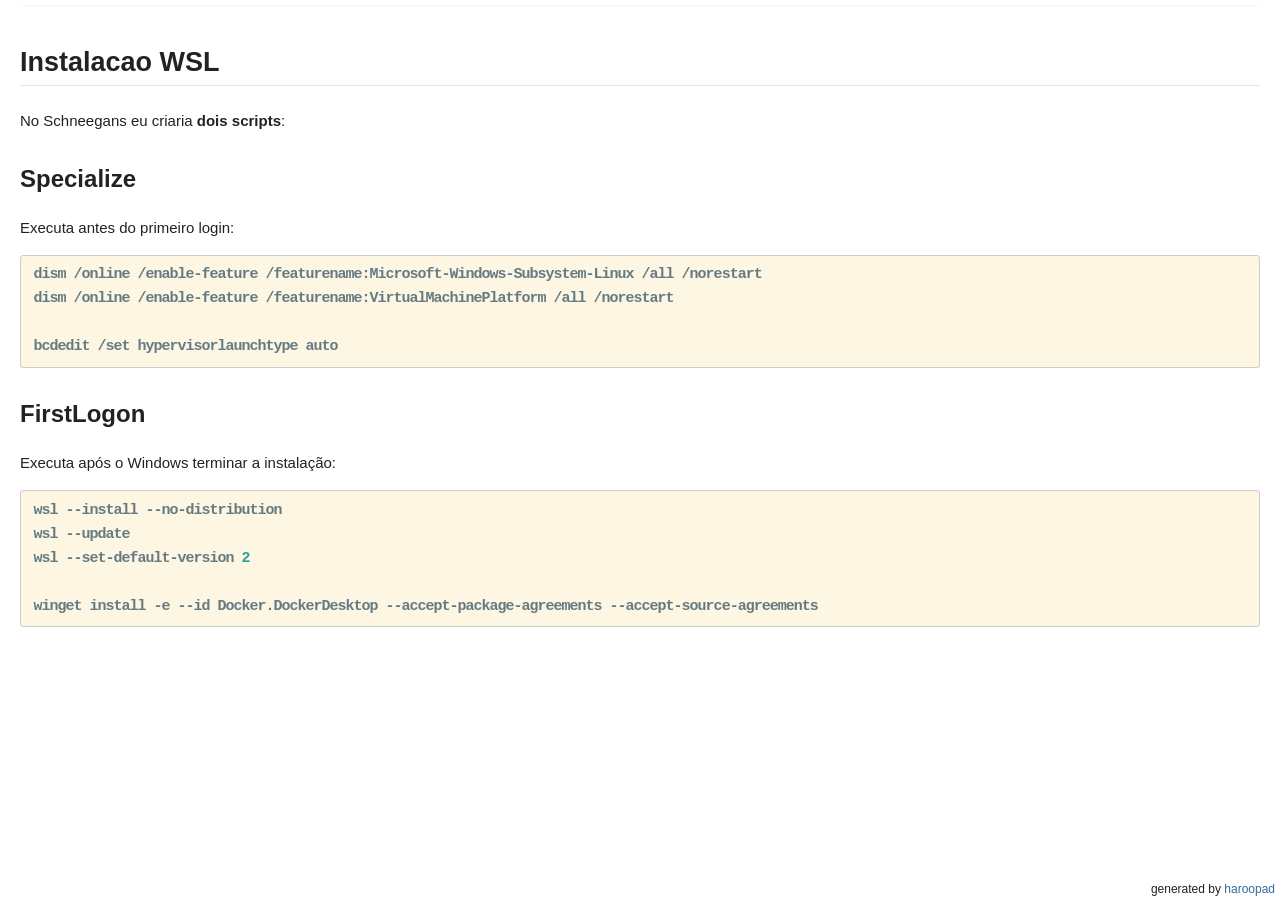
<file: scripts/windows/wsl.html>
<!DOCTYPE html>
<html>
<head>
  <meta http-equiv="Content-Type" content="text/html; charset=UTF-8" />
  <title>Untitled.html</title>
  <meta name="generator" content="Haroopad 0.13.1" />
  <meta name="viewport" content="width=device-width, initial-scale=1.0">

  <style>div.oembedall-githubrepos{border:1px solid #DDD;border-radius:4px;list-style-type:none;margin:0 0 10px;padding:8px 10px 0;font:13.34px/1.4 helvetica,arial,freesans,clean,sans-serif;width:452px;background-color:#fff}div.oembedall-githubrepos .oembedall-body{background:-moz-linear-gradient(center top,#FAFAFA,#EFEFEF);background:-webkit-gradient(linear,left top,left bottom,from(#FAFAFA),to(#EFEFEF));border-bottom-left-radius:4px;border-bottom-right-radius:4px;border-top:1px solid #EEE;margin-left:-10px;margin-top:8px;padding:5px 10px;width:100%}div.oembedall-githubrepos h3{font-size:14px;margin:0;padding-left:18px;white-space:nowrap}div.oembedall-githubrepos p.oembedall-description{color:#444;font-size:12px;margin:0 0 3px}div.oembedall-githubrepos p.oembedall-updated-at{color:#888;font-size:11px;margin:0}div.oembedall-githubrepos ul.oembedall-repo-stats{border:none;float:right;font-size:11px;font-weight:700;padding-left:15px;position:relative;z-index:5;margin:0}div.oembedall-githubrepos ul.oembedall-repo-stats li{border:none;color:#666;display:inline-block;list-style-type:none;margin:0!important}div.oembedall-githubrepos ul.oembedall-repo-stats li a{background-color:transparent;border:none;color:#666!important;background-position:5px -2px;background-repeat:no-repeat;border-left:1px solid #DDD;display:inline-block;height:21px;line-height:21px;padding:0 5px 0 23px}div.oembedall-githubrepos ul.oembedall-repo-stats li:first-child a{border-left:medium none;margin-right:-3px}div.oembedall-githubrepos ul.oembedall-repo-stats li a:hover{background:5px -27px no-repeat #4183C4;color:#FFF!important;text-decoration:none}div.oembedall-githubrepos ul.oembedall-repo-stats li:first-child a:hover{border-bottom-left-radius:3px;border-top-left-radius:3px}ul.oembedall-repo-stats li:last-child a:hover{border-bottom-right-radius:3px;border-top-right-radius:3px}span.oembedall-closehide{background-color:#aaa;border-radius:2px;cursor:pointer;margin-right:3px}div.oembedall-container{margin-top:5px;text-align:left}.oembedall-ljuser{font-weight:700}.oembedall-ljuser img{vertical-align:bottom;border:0;padding-right:1px}.oembedall-stoqembed{border-bottom:1px dotted #999;float:left;overflow:hidden;width:730px;line-height:1;background:#FFF;color:#000;font-family:Arial,Liberation Sans,DejaVu Sans,sans-serif;font-size:80%;text-align:left;margin:0;padding:0}.oembedall-stoqembed a{color:#07C;text-decoration:none;margin:0;padding:0}.oembedall-stoqembed a:hover{text-decoration:underline}.oembedall-stoqembed a:visited{color:#4A6B82}.oembedall-stoqembed h3{font-family:Trebuchet MS,Liberation Sans,DejaVu Sans,sans-serif;font-size:130%;font-weight:700;margin:0;padding:0}.oembedall-stoqembed .oembedall-reputation-score{color:#444;font-size:120%;font-weight:700;margin-right:2px}.oembedall-stoqembed .oembedall-user-info{height:35px;width:185px}.oembedall-stoqembed .oembedall-user-info .oembedall-user-gravatar32{float:left;height:32px;width:32px}.oembedall-stoqembed .oembedall-user-info .oembedall-user-details{float:left;margin-left:5px;overflow:hidden;white-space:nowrap;width:145px}.oembedall-stoqembed .oembedall-question-hyperlink{font-weight:700}.oembedall-stoqembed .oembedall-stats{background:#EEE;margin:0 0 0 7px;padding:4px 7px 6px;width:58px}.oembedall-stoqembed .oembedall-statscontainer{float:left;margin-right:8px;width:86px}.oembedall-stoqembed .oembedall-votes{color:#555;padding:0 0 7px;text-align:center}.oembedall-stoqembed .oembedall-vote-count-post{font-size:240%;color:#808185;display:block;font-weight:700}.oembedall-stoqembed .oembedall-views{color:#999;padding-top:4px;text-align:center}.oembedall-stoqembed .oembedall-status{margin-top:-3px;padding:4px 0;text-align:center;background:#75845C;color:#FFF}.oembedall-stoqembed .oembedall-status strong{color:#FFF;display:block;font-size:140%}.oembedall-stoqembed .oembedall-summary{float:left;width:635px}.oembedall-stoqembed .oembedall-excerpt{line-height:1.2;margin:0;padding:0 0 5px}.oembedall-stoqembed .oembedall-tags{float:left;line-height:18px}.oembedall-stoqembed .oembedall-tags a:hover{text-decoration:none}.oembedall-stoqembed .oembedall-post-tag{background-color:#E0EAF1;border-bottom:1px solid #3E6D8E;border-right:1px solid #7F9FB6;color:#3E6D8E;font-size:90%;line-height:2.4;margin:2px 2px 2px 0;padding:3px 4px;text-decoration:none;white-space:nowrap}.oembedall-stoqembed .oembedall-post-tag:hover{background-color:#3E6D8E;border-bottom:1px solid #37607D;border-right:1px solid #37607D;color:#E0EAF1}.oembedall-stoqembed .oembedall-fr{float:right}.oembedall-stoqembed .oembedall-statsarrow{background-image:url(http://cdn.sstatic.net/stackoverflow/img/sprites.png?v=3);background-repeat:no-repeat;overflow:hidden;background-position:0 -435px;float:right;height:13px;margin-top:12px;width:7px}.oembedall-facebook1{border:1px solid #1A3C6C;padding:0;font:13.34px/1.4 verdana;width:500px}.oembedall-facebook2{background-color:#627add}.oembedall-facebook2 a{color:#e8e8e8;text-decoration:none}.oembedall-facebookBody{background-color:#fff;vertical-align:top;padding:5px}.oembedall-facebookBody .contents{display:inline-block;width:100%}.oembedall-facebookBody div img{float:left;margin-right:5px}div.oembedall-lanyard{-webkit-box-shadow:none;-webkit-transition-delay:0s;-webkit-transition-duration:.4000000059604645s;-webkit-transition-property:width;-webkit-transition-timing-function:cubic-bezier(0.42,0,.58,1);background-attachment:scroll;background-clip:border-box;background-color:transparent;background-image:none;background-origin:padding-box;border-width:0;box-shadow:none;color:#112644;display:block;float:left;font-family:'Trebuchet MS',Trebuchet,sans-serif;font-size:16px;height:253px;line-height:19px;margin:0;max-width:none;min-height:0;outline:#112644 0;overflow-x:visible;overflow-y:visible;padding:0;position:relative;text-align:left;vertical-align:baseline;width:804px}div.oembedall-lanyard .tagline{font-size:1.5em}div.oembedall-lanyard .wrapper{overflow:hidden;clear:both}div.oembedall-lanyard .split{float:left;display:inline}div.oembedall-lanyard .prominent-place .flag:active,div.oembedall-lanyard .prominent-place .flag:focus,div.oembedall-lanyard .prominent-place .flag:hover,div.oembedall-lanyard .prominent-place .flag:link,div.oembedall-lanyard .prominent-place .flag:visited{float:left;display:block;width:48px;height:48px;position:relative;top:-5px;margin-right:10px}div.oembedall-lanyard .place-context{font-size:.889em}div.oembedall-lanyard .prominent-place .sub-place{display:block}div.oembedall-lanyard .prominent-place{font-size:1.125em;line-height:1.1em;font-weight:400}div.oembedall-lanyard .main-date{color:#8CB4E0;font-weight:700;line-height:1.1}div.oembedall-lanyard .first{width:48.57%;margin:0 0 0 2.857%}.mermaid .label{color:#333}.node circle,.node polygon,.node rect{fill:#cde498;stroke:#13540c;stroke-width:1px}.edgePath .path{stroke:green;stroke-width:1.5px}.cluster rect{fill:#cdffb2;rx:40;stroke:#6eaa49;stroke-width:1px}.cluster text{fill:#333}.actor{stroke:#13540c;fill:#cde498}text.actor{fill:#000;stroke:none}.actor-line{stroke:grey}.messageLine0{stroke-width:1.5;stroke-dasharray:"2 2";marker-end:"url(#arrowhead)";stroke:#333}.messageLine1{stroke-width:1.5;stroke-dasharray:"2 2";stroke:#333}#arrowhead{fill:#333}#crosshead path{fill:#333!important;stroke:#333!important}.messageText{fill:#333;stroke:none}.labelBox{stroke:#326932;fill:#cde498}.labelText,.loopText{fill:#000;stroke:none}.loopLine{stroke-width:2;stroke-dasharray:"2 2";marker-end:"url(#arrowhead)";stroke:#326932}.note{stroke:#6eaa49;fill:#fff5ad}.noteText{fill:#000;stroke:none;font-family:'trebuchet ms',verdana,arial;font-size:14px}.section{stroke:none;opacity:.2}.section0,.section2{fill:#6eaa49}.section1,.section3{fill:#fff;opacity:.2}.sectionTitle0,.sectionTitle1,.sectionTitle2,.sectionTitle3{fill:#333}.sectionTitle{text-anchor:start;font-size:11px;text-height:14px}.grid .tick{stroke:lightgrey;opacity:.3;shape-rendering:crispEdges}.grid path{stroke-width:0}.today{fill:none;stroke:red;stroke-width:2px}.task{stroke-width:2}.taskText{text-anchor:middle;font-size:11px}.taskTextOutsideRight{fill:#000;text-anchor:start;font-size:11px}.taskTextOutsideLeft{fill:#000;text-anchor:end;font-size:11px}.taskText0,.taskText1,.taskText2,.taskText3{fill:#fff}.task0,.task1,.task2,.task3{fill:#487e3a;stroke:#13540c}.taskTextOutside0,.taskTextOutside1,.taskTextOutside2,.taskTextOutside3{fill:#000}.active0,.active1,.active2,.active3{fill:#cde498;stroke:#13540c}.activeText0,.activeText1,.activeText2,.activeText3{fill:#000!important}.done0,.done1,.done2,.done3{stroke:grey;fill:lightgrey;stroke-width:2}.doneText0,.doneText1,.doneText2,.doneText3{fill:#000!important}.crit0,.crit1,.crit2,.crit3{stroke:#f88;fill:red;stroke-width:2}.activeCrit0,.activeCrit1,.activeCrit2,.activeCrit3{stroke:#f88;fill:#cde498;stroke-width:2}.doneCrit0,.doneCrit1,.doneCrit2,.doneCrit3{stroke:#f88;fill:lightgrey;stroke-width:2;cursor:pointer;shape-rendering:crispEdges}.activeCritText0,.activeCritText1,.activeCritText2,.activeCritText3,.doneCritText0,.doneCritText1,.doneCritText2,.doneCritText3{fill:#000!important}.titleText{text-anchor:middle;font-size:18px;fill:#000}text{font-family:'trebuchet ms',verdana,arial;font-size:14px}html{height:100%}body{margin:0!important;padding:5px 20px 26px!important;background-color:#fff;font-family:"Lucida Grande","Segoe UI","Apple SD Gothic Neo","Malgun Gothic","Lucida Sans Unicode",Helvetica,Arial,sans-serif;font-size:.9em;overflow-x:hidden;overflow-y:auto}br,h1,h2,h3,h4,h5,h6{clear:both}hr.page{background:url([data-uri]) repeat-x;border:0;height:3px;padding:0}hr.underscore{border-top-style:dashed!important}body >:first-child{margin-top:0!important}img.plugin{box-shadow:0 1px 3px rgba(0,0,0,.1);border-radius:3px}iframe{border:0}figure{-webkit-margin-before:0;-webkit-margin-after:0;-webkit-margin-start:0;-webkit-margin-end:0}kbd{border:1px solid #aaa;-moz-border-radius:2px;-webkit-border-radius:2px;border-radius:2px;-moz-box-shadow:1px 2px 2px #ddd;-webkit-box-shadow:1px 2px 2px #ddd;box-shadow:1px 2px 2px #ddd;background-color:#f9f9f9;background-image:-moz-linear-gradient(top,#eee,#f9f9f9,#eee);background-image:-o-linear-gradient(top,#eee,#f9f9f9,#eee);background-image:-webkit-linear-gradient(top,#eee,#f9f9f9,#eee);background-image:linear-gradient(top,#eee,#f9f9f9,#eee);padding:1px 3px;font-family:inherit;font-size:.85em}.oembeded .oembed_photo{display:inline-block}img[data-echo]{margin:25px 0;width:100px;height:100px;background:url(../img/ajax.gif) center center no-repeat #fff}.spinner{display:inline-block;width:10px;height:10px;margin-bottom:-.1em;border:2px solid rgba(0,0,0,.5);border-top-color:transparent;border-radius:100%;-webkit-animation:spin 1s infinite linear;animation:spin 1s infinite linear}.spinner:after{content:'';display:block;width:0;height:0;position:absolute;top:-6px;left:0;border:4px solid transparent;border-bottom-color:rgba(0,0,0,.5);-webkit-transform:rotate(45deg);transform:rotate(45deg)}@-webkit-keyframes spin{to{-webkit-transform:rotate(360deg)}}@keyframes spin{to{transform:rotate(360deg)}}p.toc{margin:0!important}p.toc ul{padding-left:10px}p.toc>ul{padding:10px;margin:0 10px;display:inline-block;border:1px solid #ededed;border-radius:5px}p.toc li,p.toc ul{list-style-type:none}p.toc li{width:100%;padding:0;overflow:hidden}p.toc li a::after{content:"."}p.toc li a:before{content:"• "}p.toc h5{text-transform:uppercase}p.toc .title{float:left;padding-right:3px}p.toc .number{margin:0;float:right;padding-left:3px;background:#fff;display:none}input.task-list-item{margin-left:-1.62em}.markdown{font-family:"Hiragino Sans GB","Microsoft YaHei",STHeiti,SimSun,"Lucida Grande","Lucida Sans Unicode","Lucida Sans",'Segoe UI',AppleSDGothicNeo-Medium,'Malgun Gothic',Verdana,Tahoma,sans-serif;padding:20px}.markdown a{text-decoration:none;vertical-align:baseline}.markdown a:hover{text-decoration:underline}.markdown h1{font-size:2.2em;font-weight:700;margin:1.5em 0 1em}.markdown h2{font-size:1.8em;font-weight:700;margin:1.275em 0 .85em}.markdown h3{font-size:1.6em;font-weight:700;margin:1.125em 0 .75em}.markdown h4{font-size:1.4em;font-weight:700;margin:.99em 0 .66em}.markdown h5{font-size:1.2em;font-weight:700;margin:.855em 0 .57em}.markdown h6{font-size:1em;font-weight:700;margin:.75em 0 .5em}.markdown h1+p,.markdown h1:first-child,.markdown h2+p,.markdown h2:first-child,.markdown h3+p,.markdown h3:first-child,.markdown h4+p,.markdown h4:first-child,.markdown h5+p,.markdown h5:first-child,.markdown h6+p,.markdown h6:first-child{margin-top:0}.markdown hr{border:1px solid #ccc}.markdown p{margin:1em 0;word-wrap:break-word}.markdown ol{list-style-type:decimal}.markdown li{display:list-item;line-height:1.4em}.markdown blockquote{margin:1em 20px}.markdown blockquote>:first-child{margin-top:0}.markdown blockquote>:last-child{margin-bottom:0}.markdown blockquote cite:before{content:'\2014 \00A0'}.markdown .code{border-radius:3px;word-wrap:break-word}.markdown pre{border-radius:3px;word-wrap:break-word;border:1px solid #ccc;overflow:auto;padding:.5em}.markdown pre code{border:0;display:block}.markdown pre>code{font-family:Consolas,Inconsolata,Courier,monospace;font-weight:700;white-space:pre;margin:0}.markdown code{border-radius:3px;word-wrap:break-word;border:1px solid #ccc;padding:0 5px;margin:0 2px}.markdown img{max-width:100%}.markdown mark{color:#000;background-color:#fcf8e3}.markdown table{padding:0;border-collapse:collapse;border-spacing:0;margin-bottom:16px}.markdown table tr td,.markdown table tr th{border:1px solid #ccc;margin:0;padding:6px 13px}.markdown table tr th{font-weight:700}.markdown table tr th>:first-child{margin-top:0}.markdown table tr th>:last-child{margin-bottom:0}.markdown table tr td>:first-child{margin-top:0}.markdown table tr td>:last-child{margin-bottom:0}@import url(http://fonts.googleapis.com/css?family=Roboto+Condensed:300italic,400italic,700italic,400,300,700);.haroopad{padding:20px;color:#222;font-size:15px;font-family:"Roboto Condensed",Tauri,"Hiragino Sans GB","Microsoft YaHei",STHeiti,SimSun,"Lucida Grande","Lucida Sans Unicode","Lucida Sans",'Segoe UI',AppleSDGothicNeo-Medium,'Malgun Gothic',Verdana,Tahoma,sans-serif;background:#fff;line-height:1.6;-webkit-font-smoothing:antialiased}.haroopad a{color:#3269a0}.haroopad a:hover{color:#4183c4}.haroopad h2{border-bottom:1px solid #e6e6e6}.haroopad h6{color:#777}.haroopad hr{border:1px solid #e6e6e6}.haroopad blockquote>code,.haroopad h1>code,.haroopad h2>code,.haroopad h3>code,.haroopad h4>code,.haroopad h5>code,.haroopad h6>code,.haroopad li>code,.haroopad p>code,.haroopad td>code{font-family:Consolas,"Liberation Mono",Menlo,Courier,monospace;font-size:85%;background-color:rgba(0,0,0,.02);padding:.2em .5em;border:1px solid #efefef}.haroopad pre>code{font-size:1em;letter-spacing:-1px;font-weight:700}.haroopad blockquote{border-left:4px solid #e6e6e6;padding:0 15px;color:#777}.haroopad table{background-color:#fafafa}.haroopad table tr td,.haroopad table tr th{border:1px solid #e6e6e6}.haroopad table tr:nth-child(2n){background-color:#f2f2f2}.hljs{display:block;overflow-x:auto;padding:.5em;background:#fdf6e3;color:#657b83;-webkit-text-size-adjust:none}.diff .hljs-header,.hljs-comment,.hljs-doctype,.hljs-javadoc,.hljs-pi,.lisp .hljs-string{color:#93a1a1}.css .hljs-tag,.hljs-addition,.hljs-keyword,.hljs-request,.hljs-status,.hljs-winutils,.method,.nginx .hljs-title{color:#859900}.hljs-command,.hljs-dartdoc,.hljs-hexcolor,.hljs-link_url,.hljs-number,.hljs-phpdoc,.hljs-regexp,.hljs-rules .hljs-value,.hljs-string,.hljs-tag .hljs-value,.tex .hljs-formula{color:#2aa198}.css .hljs-function,.hljs-built_in,.hljs-chunk,.hljs-decorator,.hljs-id,.hljs-identifier,.hljs-localvars,.hljs-title,.vhdl .hljs-literal{color:#268bd2}.hljs-attribute,.hljs-class .hljs-title,.hljs-constant,.hljs-link_reference,.hljs-parent,.hljs-type,.hljs-variable,.lisp .hljs-body,.smalltalk .hljs-number{color:#b58900}.css .hljs-pseudo,.diff .hljs-change,.hljs-attr_selector,.hljs-cdata,.hljs-header,.hljs-pragma,.hljs-preprocessor,.hljs-preprocessor .hljs-keyword,.hljs-shebang,.hljs-special,.hljs-subst,.hljs-symbol,.hljs-symbol .hljs-string{color:#cb4b16}.hljs-deletion,.hljs-important{color:#dc322f}.hljs-link_label{color:#6c71c4}.tex .hljs-formula{background:#eee8d5}.MathJax_Hover_Frame{border-radius:.25em;-webkit-border-radius:.25em;-moz-border-radius:.25em;-khtml-border-radius:.25em;box-shadow:0 0 15px #83A;-webkit-box-shadow:0 0 15px #83A;-moz-box-shadow:0 0 15px #83A;-khtml-box-shadow:0 0 15px #83A;border:1px solid #A6D!important;display:inline-block;position:absolute}.MathJax_Hover_Arrow{position:absolute;width:15px;height:11px;cursor:pointer}#MathJax_About{position:fixed;left:50%;width:auto;text-align:center;border:3px outset;padding:1em 2em;background-color:#DDD;color:#000;cursor:default;font-family:message-box;font-size:120%;font-style:normal;text-indent:0;text-transform:none;line-height:normal;letter-spacing:normal;word-spacing:normal;word-wrap:normal;white-space:nowrap;float:none;z-index:201;border-radius:15px;-webkit-border-radius:15px;-moz-border-radius:15px;-khtml-border-radius:15px;box-shadow:0 10px 20px gray;-webkit-box-shadow:0 10px 20px gray;-moz-box-shadow:0 10px 20px gray;-khtml-box-shadow:0 10px 20px gray;filter:progid:DXImageTransform.Microsoft.dropshadow(OffX=2, OffY=2, Color='gray', Positive='true')}.MathJax_Menu{position:absolute;background-color:#fff;color:#000;width:auto;padding:2px;border:1px solid #CCC;margin:0;cursor:default;font:menu;text-align:left;text-indent:0;text-transform:none;line-height:normal;letter-spacing:normal;word-spacing:normal;word-wrap:normal;white-space:nowrap;float:none;z-index:201;box-shadow:0 10px 20px gray;-webkit-box-shadow:0 10px 20px gray;-moz-box-shadow:0 10px 20px gray;-khtml-box-shadow:0 10px 20px gray;filter:progid:DXImageTransform.Microsoft.dropshadow(OffX=2, OffY=2, Color='gray', Positive='true')}.MathJax_MenuItem{padding:2px 2em;background:0 0}.MathJax_MenuArrow{position:absolute;right:.5em;color:#666}.MathJax_MenuActive .MathJax_MenuArrow{color:#fff}.MathJax_MenuArrow.RTL{left:.5em;right:auto}.MathJax_MenuCheck{position:absolute;left:.7em}.MathJax_MenuCheck.RTL{right:.7em;left:auto}.MathJax_MenuRadioCheck{position:absolute;left:1em}.MathJax_MenuRadioCheck.RTL{right:1em;left:auto}.MathJax_MenuLabel{padding:2px 2em 4px 1.33em;font-style:italic}.MathJax_MenuRule{border-top:1px solid #CCC;margin:4px 1px 0}.MathJax_MenuDisabled{color:GrayText}.MathJax_MenuActive{background-color:Highlight;color:HighlightText}.MathJax_Menu_Close{position:absolute;width:31px;height:31px;top:-15px;left:-15px}#MathJax_Zoom{position:absolute;background-color:#F0F0F0;overflow:auto;display:block;z-index:301;padding:.5em;border:1px solid #000;margin:0;font-weight:400;font-style:normal;text-align:left;text-indent:0;text-transform:none;line-height:normal;letter-spacing:normal;word-spacing:normal;word-wrap:normal;white-space:nowrap;float:none;box-shadow:5px 5px 15px #AAA;-webkit-box-shadow:5px 5px 15px #AAA;-moz-box-shadow:5px 5px 15px #AAA;-khtml-box-shadow:5px 5px 15px #AAA;filter:progid:DXImageTransform.Microsoft.dropshadow(OffX=2, OffY=2, Color='gray', Positive='true')}#MathJax_ZoomOverlay{position:absolute;left:0;top:0;z-index:300;display:inline-block;width:100%;height:100%;border:0;padding:0;margin:0;background-color:#fff;opacity:0;filter:alpha(opacity=0)}#MathJax_ZoomFrame{position:relative;display:inline-block;height:0;width:0}#MathJax_ZoomEventTrap{position:absolute;left:0;top:0;z-index:302;display:inline-block;border:0;padding:0;margin:0;background-color:#fff;opacity:0;filter:alpha(opacity=0)}.MathJax_Preview{color:#888}#MathJax_Message{position:fixed;left:1px;bottom:2px;background-color:#E6E6E6;border:1px solid #959595;margin:0;padding:2px 8px;z-index:102;color:#000;font-size:80%;width:auto;white-space:nowrap}#MathJax_MSIE_Frame{position:absolute;top:0;left:0;width:0;z-index:101;border:0;margin:0;padding:0}.MathJax_Error{color:#C00;font-style:italic}footer{position:fixed;font-size:.8em;text-align:right;bottom:0;margin-left:-25px;height:20px;width:100%}</style>
</head>
<body class="markdown haroopad">
<hr class="section"><h2 id="instalacao-wsl"><a name="instalacao-wsl" href="#instalacao-wsl"></a>Instalacao WSL</h2><p>No Schneegans eu criaria <strong>dois scripts</strong>:</p><h3 id="specialize"><a name="specialize" href="#specialize"></a>Specialize</h3><p>Executa antes do primeiro login:</p><pre class="powershell hljs"><code class="powershell" data-origin="<pre><code class=&quot;powershell&quot;>dism /online /enable-feature /featurename:Microsoft-Windows-Subsystem-Linux /all /norestart
dism /online /enable-feature /featurename:VirtualMachinePlatform /all /norestart

bcdedit /set hypervisorlaunchtype auto
</code></pre>">dism /online /enable-feature /featurename:Microsoft-Windows-Subsystem-Linux /all /norestart
dism /online /enable-feature /featurename:VirtualMachinePlatform /all /norestart

bcdedit /set hypervisorlaunchtype auto
</code></pre><h3 id="firstlogon"><a name="firstlogon" href="#firstlogon"></a>FirstLogon</h3><p>Executa após o Windows terminar a instalação:</p><pre class="powershell hljs"><code class="powershell" data-origin="<pre><code class=&quot;powershell&quot;>wsl --install --no-distribution
wsl --update
wsl --set-default-version 2

winget install -e --id Docker.DockerDesktop --accept-package-agreements --accept-source-agreements
</code></pre>">wsl --install --no-distribution
wsl --update
wsl --set-default-version <span class="hljs-number">2</span>

winget install -e --id Docker.DockerDesktop --accept-package-agreements --accept-source-agreements
</code></pre>

<footer style="position:fixed; font-size:.8em; text-align:right; bottom:0px; margin-left:-25px; height:20px; width:100%;">generated by <a href="http://pad.haroopress.com" target="_blank">haroopad</a></footer>
</body>
</html>
</file>
